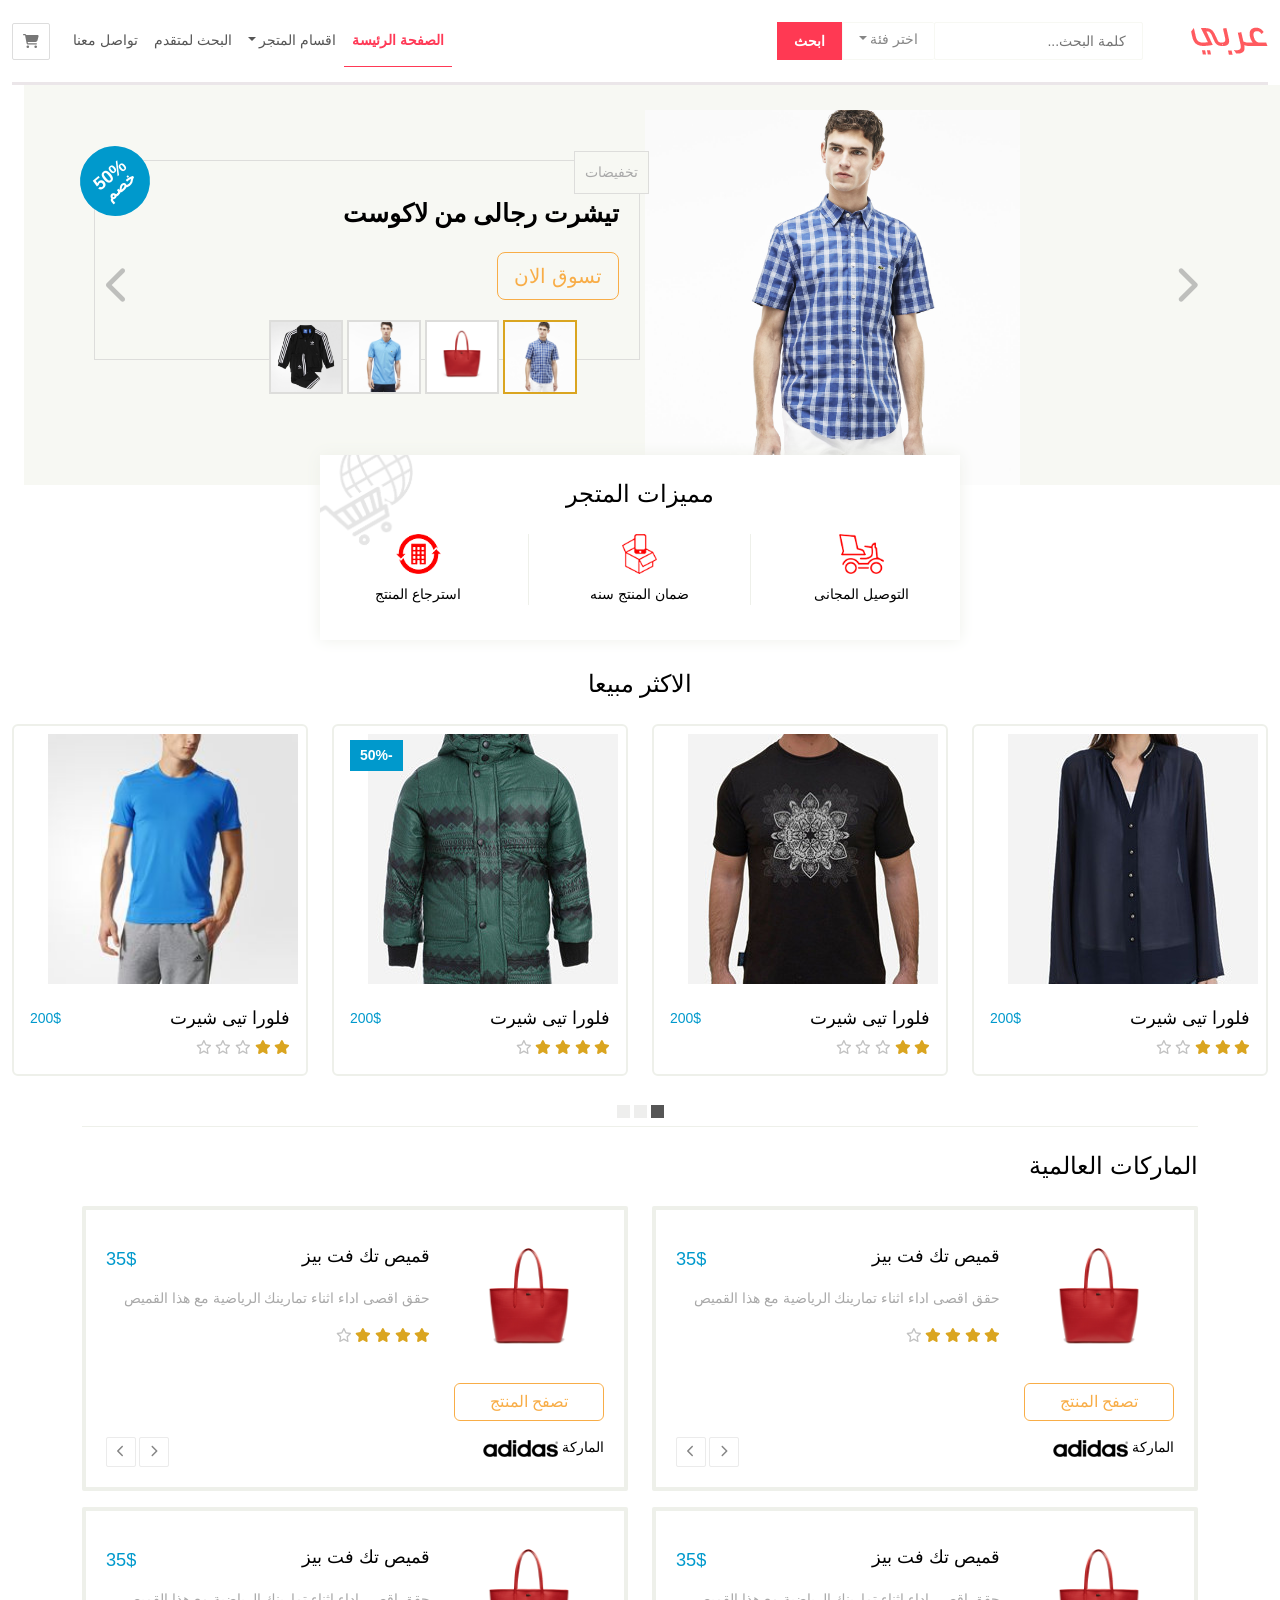
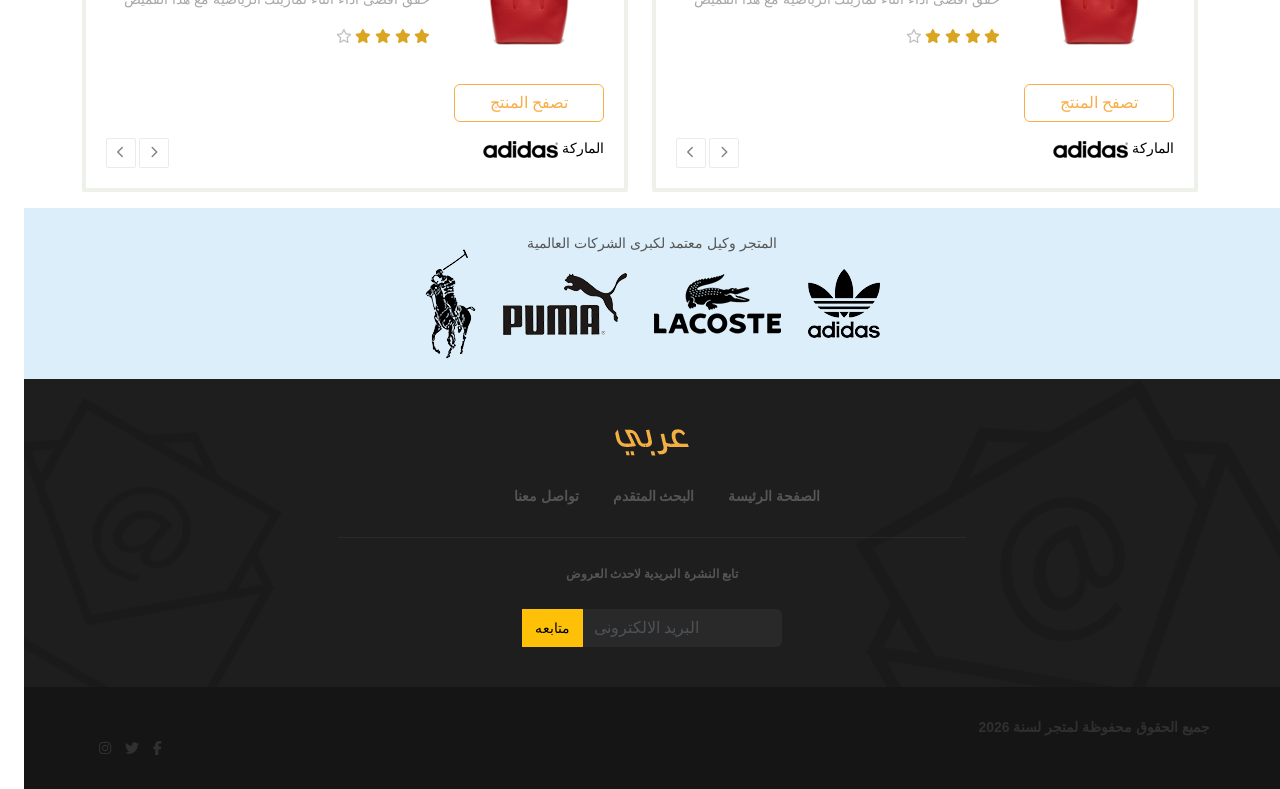
<file: index.html>
<!DOCTYPE html> <html lang="ar" dir="rtl"> <head> <meta charset="UTF-8"> <meta name="viewport" content="width=device-width,initial-scale=1"> <title>متجر عربى </title> <script defer src="main.js"></script><link href="css/style.css" rel="stylesheet"></head> <body> <div class="container-fluid"> <div class="row"> <div class="container"> <nav class="navbar custom-navbar navbar-expand-lg"> <div class="navbar-header"> <button class="navbar-toggler btn-icon" type="button" data-bs-toggle="collapse" data-bs-target="#navbarCollapse" aria-controls="navbarCollapse" aria-expanded="false" aria-label="Toggle navigation"> <span class="navbar-toggler-icon"></span> </button> <a href="./checkout.html" class="btn-icon btn d-lg-none"> <i class="fa-solid fa-cart-shopping"></i> </a> <a href="#" class="me-5"> <img src="./imges/logo.png" alt="logo"> </a> </div> <form action="" class="d-flex inline-form"> <input type="search" class="form-contorl custom-form-contorl" placeholder="كلمة البحث..."> <div class="dropdown"> <a href="" class="nav-link dropdown-toggle custom-btn catagary" id="navbarDropdown" role="button" data-bs-toggle="dropdown" area-expanded="false">اختر فئة</a> <ul class="dropdown-menu custom-dropdown-menu"> <li> <div class="checkbox ms-2"> <label> <input type="checkbox" name="search-category" value="men"> رجالى </label> </div> </li> <li> <div class="checkbox ms-2"> <label> <input type="checkbox" name="search-category" value="women"> نسائى </label> </div> </li> <li> <div class="checkbox ms-2"> <label> <input type="checkbox" name="search-category" value="kids"> اطفال </label> </div> </li> </ul> </div> <button type="submit" class="btn search-btn">ابحث</button> </form> <div class="collapse navbar-collapse" id="navbarCollapse"> <ul class="navbar-nav ms-auto"> <li class="nav-item active"> <a href="#" class="nav-link" aria-current="page">الصفحة الرئيسة </a> </li> <li class="nav-item dropdown"> <a href="#" class="nav-link dropdown-toggle" id="navbarDropdown2" role="button" data-bs-toggle="dropdown" aria-expanded="false">اقسام المتجر</a> <ul class="dropdown-menu custom-dropdown-menu"> <li> <a href="#" class="dropdown-item"> رجالى</a></li> <li> <a href="#" class="dropdown-item">نسائى </a></li> <li> <a href="#" class="dropdown-item"> اطفال</a></li> </ul> </li> <li class="nav-item"> <a href="./search.html" class="nav-link">البحث لمتقدم</a> </li> <li class="nav-item"> <a href="./contact.html" class="nav-link">تواصل معنا</a> </li> <li class="mt-2"> <a href="./checkout.html" class="btn-icon btn d-none d-lg-block" id="btn-shopping-cart" title="عربة الشراء" data-bs-toggle="tooltip" data-bs-placement="bottom"> <i class="fa-solid fa-cart-shopping"></i></a> </li> </ul> </div> </nav> </div> <div class="row"> <div id="carousel-featured" class="carousel slide" data-bs-ride="carousel"> <div class="carousel-indicators custom-carousel-indicators d-none d-md-block"> <img src="./imges/lacoste_1(1).jpg" class="active custom-carousel-indicators-primary" data-bs-target="#carousel-featured" data-bs-slide-to="0" alt="lacoste"> <img src="./imges/lacoste_2(1).jpg" class="custom-carousel-indicators-primary" data-bs-target="#carousel-featured" data-bs-slide-to="1" alt="lacoste2"> <img src="./imges/lacoste_3(1).jpg" class="custom-carousel-indicators-primary" data-bs-target="#carousel-featured" data-bs-slide-to="2" alt="lacoste3"> <img src="./imges/adidas_3(1).jpg" class="custom-carousel-indicators-primary" data-bs-target="#carousel-featured" data-bs-slide-to="3" alt="lacoste4"> </div> <div class="carousel-inner"> <div class="carousel-item active"> <div class="container"> <div class="row"> <div class="col-md-4 offset-lg-2 text-center"> <img src="./imges/lacoste_1(1).jpg" alt="lacoste"> </div> <div class="col-md-8 col-lg-6"> <div class="product-details"> <div class="product-category"> تخفيضات </div> <div class="sale large"> 50% <span class="fs-6">خصم</span> </div> <h1>تيشرت رجالى من لاكوست </h1> <a href="product.html" class="btn btn-lg custom-btn-outline-warning mt-3">تسوق الان</a> </div> </div> </div> </div> </div> <div class="carousel-item"> <div class="container"> <div class="row"> <div class="col-md-4 offset-lg-2 text-center"> <img src="./imges/lacoste_2(1).jpg" alt="lacoste2"> </div> <div class="col-md-8 col-lg-6"> <div class="product-details"> <div class="product-category"> تخفيضات </div> <h1>شنطة </h1> <a href="product.html" class="btn btn-lg custom-btn-outline-warning mt-3">تسوق الان</a> </div> </div> </div> </div> </div> <div class="carousel-item"> <div class="container"> <div class="row"> <div class="col-md-4 offset-lg-2 text-center"> <img src="./imges/lacoste_3(1).jpg" alt="lacoste3"> </div> <div class="col-md-8 col-lg-6"> <div class="product-details"> <div class="product-category"> تخفيضات </div> <h1>تيشرت رجالى لبنى لاكوست </h1> <a href="product.html" class="btn btn-lg custom-btn-outline-warning mt-3">تسوق الان</a> </div> </div> </div> </div> </div> <div class="carousel-item"> <div class="container"> <div class="row"> <div class="col-md-4 offset-lg-2 text-center"> <img src="./imges/adidas_3(1).jpg" alt="lacoste4"> </div> <div class="col-md-8 col-lg-6"> <div class="product-details"> <div class="product-category"> تخفيضات </div> <h1>تيشرت رجالى لاكوست </h1> <a href="product.html" class="btn btn-lg custom-btn-outline-warning mt-3">تسوق الان</a> </div> </div> </div> </div> </div> </div> <button class="carousel-control-prev" data-bs-target="#carousel-featured" data-bs-slide="prev"> <i class="fa-solid fa-chevron-right"></i> </button> <button class="carousel-control-next" data-bs-target="#carousel-featured" data-bs-slide="next"> <i class="fa-solid fa-chevron-left"></i> </button> </div> </div> <div class="container"> <div class="row"> <div id="store-features" class="col-lg-6 col-md-8 offset-lg-3 offset-md-2"> <h3 class="text-center heading">مميزات المتجر</h3> <div class="row"> <div class="col-4 text-center feature"> <img src="./imges/feature_1.png"> <div> التوصيل المجانى </div> </div> <div class="col-4 text-center feature"> <img src="./imges/feature_2.png"> <div> ضمان المنتج سنه </div> </div> <div class="col-4 text-center feature"> <img src="./imges/feature_3.png"> <div> استرجاع المنتج </div> </div> </div> </div> </div> </div> <div class="container"> <div class="row"> <h3 class="heading text-center"> الاكثر مبيعا </h3> <div id="carousel-most-sold" class="carousel slide d-none d-md-block" data-bs-ride="carousel"> <ol class="carousel-indicators custom-carousel-indicators2"> <li data-bs-target="#carousel-most-sold" data-bs-slide-to="0" class="active"></li> <li data-bs-target="#carousel-most-sold" data-bs-slide-to="1"></li> <li data-bs-target="#carousel-most-sold" data-bs-slide-to="2"></li> </ol> <div class="carousel-inner"> <div class="carousel-item active"> <div class="row"> <div class="col-lg-3 col-md-4"> <div class="card custom-thumbnail"> <div class="overlay"> <button class="btn add-to-card-btn"> اضافة الى عربة الشراء <i class="fa-solid fa-cart-shopping"></i> </button> </div> <img src="./imges/most_sold_1.jpg" alt=""> <div class="card-body p-2"> <div class="clearfix mt-3"> <h4 class="float-start">فلورا تيى شيرت </h4> <div class="price float-end">200$</div> </div> <div class="rating"> <i class="fa-solid fa-star active"></i> <i class="fa-solid fa-star active"></i> <i class="fa-solid fa-star active"></i> <i class="fa-regular fa-star"></i> <i class="fa-regular fa-star"></i> </div> <button class="btn add-to-card-btn d-block d-lg-none mx-auto"> اضافة الى عربة الشراء <i class="fa-solid fa-cart-shopping"></i> </button> </div> </div> </div> <div class="col-lg-3 col-md-4"> <div class="card custom-thumbnail"> <div class="overlay"> <button class="btn add-to-card-btn"> اضافة الى عربة الشراء <i class="fa-solid fa-cart-shopping"></i> </button> </div> <img src="./imges/most_sold_2.jpg" alt=""> <div class="card-body p-2"> <div class="clearfix mt-3"> <h4 class="float-start">فلورا تيى شيرت </h4> <div class="price float-end">200$</div> </div> <div class="rating"> <i class="fa-solid fa-star active"></i> <i class="fa-solid fa-star active"></i> <i class="fa-regular fa-star"></i> <i class="fa-regular fa-star"></i> <i class="fa-regular fa-star"></i> </div> <button class="btn add-to-card-btn d-block d-lg-none mx-auto"> اضافة الى عربة الشراء <i class="fa-solid fa-cart-shopping"></i> </button> </div> </div> </div> <div class="col-lg-3 col-md-4"> <div class="card custom-thumbnail"> <div class="sale">50%</div> <div class="overlay"> <button class="btn add-to-card-btn"> اضافة الى عربة الشراء <i class="fa-solid fa-cart-shopping"></i> </button> </div> <img src="./imges/most_sold_3.jpg" alt=""> <div class="card-body p-2"> <div class="clearfix mt-3"> <h4 class="float-start">فلورا تيى شيرت </h4> <div class="price float-end">200$</div> </div> <div class="rating"> <i class="fa-solid fa-star active"></i> <i class="fa-solid fa-star active"></i> <i class="fa-solid fa-star active"></i> <i class="fa-solid fa-star active"></i> <i class="fa-regular fa-star"></i> </div> <button class="btn add-to-card-btn d-block d-lg-none mx-auto"> اضافة الى عربة الشراء <i class="fa-solid fa-cart-shopping"></i> </button> </div> </div> </div> <div class="col-lg-3 col-md-4 d-none d-lg-block"> <div class="card custom-thumbnail"> <div class="overlay"> <button class="btn add-to-card-btn"> اضافة الى عربة الشراء <i class="fa-solid fa-cart-shopping"></i> </button> </div> <img src="./imges/adidas_1(1).jpg" alt=""> <div class="card-body p-2"> <div class="clearfix mt-3"> <h4 class="float-start">فلورا تيى شيرت </h4> <div class="price float-end">200$</div> </div> <div class="rating"> <i class="fa-solid fa-star active"></i> <i class="fa-solid fa-star active"></i> <i class="fa-regular fa-star"></i> <i class="fa-regular fa-star"></i> <i class="fa-regular fa-star"></i> </div> <button class="btn add-to-card-btn d-block d-lg-none mx-auto"> اضافة الى عربة الشراء <i class="fa-solid fa-cart-shopping"></i> </button> </div> </div> </div> </div> </div> <div class="carousel-item"> <div class="row"> <div class="col-lg-3 col-md-4"> <div class="card custom-thumbnail"> <div class="overlay"> <button class="btn add-to-card-btn"> اضافة الى عربة الشراء <i class="fa-solid fa-cart-shopping"></i> </button> </div> <img src="./imges/most_sold_1.jpg" alt=""> <div class="card-body p-2"> <div class="clearfix mt-3"> <h4 class="float-start">فلورا تيى شيرت </h4> <div class="price float-end">200$</div> </div> <div class="rating"> <i class="fa-solid fa-star active"></i> <i class="fa-solid fa-star active"></i> <i class="fa-solid fa-star active"></i> <i class="fa-regular fa-star"></i> <i class="fa-regular fa-star"></i> </div> <button class="btn add-to-card-btn d-block d-lg-none mx-auto"> اضافة الى عربة الشراء <i class="fa-solid fa-cart-shopping"></i> </button> </div> </div> </div> <div class="col-lg-3 col-md-4"> <div class="card custom-thumbnail"> <div class="overlay"> <button class="btn add-to-card-btn"> اضافة الى عربة الشراء <i class="fa-solid fa-cart-shopping"></i> </button> </div> <img src="./imges/most_sold_2.jpg" alt=""> <div class="card-body p-2"> <div class="clearfix mt-3"> <h4 class="float-start">فلورا تيى شيرت </h4> <div class="price float-end">200$</div> </div> <div class="rating"> <i class="fa-solid fa-star active"></i> <i class="fa-solid fa-star active"></i> <i class="fa-regular fa-star"></i> <i class="fa-regular fa-star"></i> <i class="fa-regular fa-star"></i> </div> <button class="btn add-to-card-btn d-block d-lg-none mx-auto"> اضافة الى عربة الشراء <i class="fa-solid fa-cart-shopping"></i> </button> </div> </div> </div> <div class="col-lg-3 col-md-4"> <div class="card custom-thumbnail"> <div class="sale">50%</div> <div class="overlay"> <button class="btn add-to-card-btn"> اضافة الى عربة الشراء <i class="fa-solid fa-cart-shopping"></i> </button> </div> <img src="./imges/most_sold_3.jpg" alt=""> <div class="card-body p-2"> <div class="clearfix mt-3"> <h4 class="float-start">فلورا تيى شيرت </h4> <div class="price float-end">200$</div> </div> <div class="rating"> <i class="fa-solid fa-star active"></i> <i class="fa-solid fa-star active"></i> <i class="fa-solid fa-star active"></i> <i class="fa-solid fa-star active"></i> <i class="fa-regular fa-star"></i> </div> <button class="btn add-to-card-btn d-block d-lg-none mx-auto"> اضافة الى عربة الشراء <i class="fa-solid fa-cart-shopping"></i> </button> </div> </div> </div> <div class="col-lg-3 col-md-4 d-none d-lg-block"> <div class="card custom-thumbnail"> <div class="overlay"> <button class="btn add-to-card-btn"> اضافة الى عربة الشراء <i class="fa-solid fa-cart-shopping"></i> </button> </div> <img src="./imges/adidas_1(1).jpg" alt=""> <div class="card-body p-2"> <div class="clearfix mt-3"> <h4 class="float-start">فلورا تيى شيرت </h4> <div class="price float-end">200$</div> </div> <div class="rating"> <i class="fa-solid fa-star active"></i> <i class="fa-solid fa-star active"></i> <i class="fa-regular fa-star"></i> <i class="fa-regular fa-star"></i> <i class="fa-regular fa-star"></i> </div> <button class="btn add-to-card-btn d-block d-lg-none mx-auto"> اضافة الى عربة الشراء <i class="fa-solid fa-cart-shopping"></i> </button> </div> </div> </div> </div> </div> <div class="carousel-item"> <div class="row"> <div class="col-lg-3 col-md-4"> <div class="card custom-thumbnail"> <div class="overlay"> <button class="btn add-to-card-btn"> اضافة الى عربة الشراء <i class="fa-solid fa-cart-shopping"></i> </button> </div> <img src="./imges/most_sold_1.jpg" alt=""> <div class="card-body p-2"> <div class="clearfix mt-3"> <h4 class="float-start">فلورا تيى شيرت </h4> <div class="price float-end">200$</div> </div> <div class="rating"> <i class="fa-solid fa-star active"></i> <i class="fa-solid fa-star active"></i> <i class="fa-solid fa-star active"></i> <i class="fa-regular fa-star"></i> <i class="fa-regular fa-star"></i> </div> <button class="btn add-to-card-btn d-block d-lg-none mx-auto"> اضافة الى عربة الشراء <i class="fa-solid fa-cart-shopping"></i> </button> </div> </div> </div> <div class="col-lg-3 col-md-4"> <div class="card custom-thumbnail"> <div class="overlay"> <button class="btn add-to-card-btn"> اضافة الى عربة الشراء <i class="fa-solid fa-cart-shopping"></i> </button> </div> <img src="./imges/most_sold_2.jpg" alt=""> <div class="card-body p-2"> <div class="clearfix mt-3"> <h4 class="float-start">فلورا تيى شيرت </h4> <div class="price float-end">200$</div> </div> <div class="rating"> <i class="fa-solid fa-star active"></i> <i class="fa-solid fa-star active"></i> <i class="fa-regular fa-star"></i> <i class="fa-regular fa-star"></i> <i class="fa-regular fa-star"></i> </div> <button class="btn add-to-card-btn d-block d-lg-none mx-auto"> اضافة الى عربة الشراء <i class="fa-solid fa-cart-shopping"></i> </button> </div> </div> </div> <div class="col-lg-3 col-md-4"> <div class="card custom-thumbnail"> <div class="sale">50%</div> <div class="overlay"> <button class="btn add-to-card-btn"> اضافة الى عربة الشراء <i class="fa-solid fa-cart-shopping"></i> </button> </div> <img src="./imges/most_sold_3.jpg" alt=""> <div class="card-body p-2"> <div class="clearfix mt-3"> <h4 class="float-start">فلورا تيى شيرت </h4> <div class="price float-end">200$</div> </div> <div class="rating"> <i class="fa-solid fa-star active"></i> <i class="fa-solid fa-star active"></i> <i class="fa-solid fa-star active"></i> <i class="fa-solid fa-star active"></i> <i class="fa-regular fa-star"></i> </div> <button class="btn add-to-card-btn d-block d-lg-none mx-auto"> اضافة الى عربة الشراء <i class="fa-solid fa-cart-shopping"></i> </button> </div> </div> </div> <div class="col-lg-3 col-md-4 d-none d-lg-block"> <div class="card custom-thumbnail"> <div class="overlay"> <button class="btn add-to-card-btn"> اضافة الى عربة الشراء <i class="fa-solid fa-cart-shopping"></i> </button> </div> <img src="./imges/adidas_1(1).jpg" alt=""> <div class="card-body p-2"> <div class="clearfix mt-3"> <h4 class="float-start">فلورا تيى شيرت </h4> <div class="price float-end">200$</div> </div> <div class="rating"> <i class="fa-solid fa-star active"></i> <i class="fa-solid fa-star active"></i> <i class="fa-regular fa-star"></i> <i class="fa-regular fa-star"></i> <i class="fa-regular fa-star"></i> </div> <button class="btn add-to-card-btn d-block d-lg-none mx-auto"> اضافة الى عربة الشراء <i class="fa-solid fa-cart-shopping"></i> </button> </div> </div> </div> </div> </div> </div> </div> <div id="carousel-most-sold-altrnative" class="carousel slide d-md-none d-block" data-bs-ride="carousel"> <div class="carousel-inner"> <div class="carousel-item active"> <div class="card custom-thumbnail"> <div class="overlay"> <button class="btn add-to-card-btn"> اضافة الى عربة الشراء <i class="fa-solid fa-cart-shopping"></i> </button> </div> <img src="./imges/most_sold_1.jpg" alt=""> <div class="card-body p-2"> <div class="clearfix mt-3"> <h4 class="float-start">فلورا تيى شيرت </h4> <div class="price float-end">200$</div> </div> <div class="rating"> <i class="fa-solid fa-star active"></i> <i class="fa-solid fa-star active"></i> <i class="fa-solid fa-star active"></i> <i class="fa-regular fa-star"></i> <i class="fa-regular fa-star"></i> </div> <button class="btn add-to-card-btn d-block d-lg-none mx-auto"> اضافة الى عربة الشراء <i class="fa-solid fa-cart-shopping"></i> </button> </div> </div> </div> <div class="carousel-item"> <div class="card custom-thumbnail"> <div class="overlay"> <button class="btn add-to-card-btn"> اضافة الى عربة الشراء <i class="fa-solid fa-cart-shopping"></i> </button> </div> <img src="./imges/most_sold_1.jpg" alt=""> <div class="card-body p-2"> <div class="clearfix mt-3"> <h4 class="float-start">فلورا تيى شيرت </h4> <div class="price float-end">200$</div> </div> <div class="rating"> <i class="fa-solid fa-star active"></i> <i class="fa-solid fa-star active"></i> <i class="fa-solid fa-star active"></i> <i class="fa-regular fa-star"></i> <i class="fa-regular fa-star"></i> </div> <button class="btn add-to-card-btn d-block d-lg-none mx-auto"> اضافة الى عربة الشراء <i class="fa-solid fa-cart-shopping"></i> </button> </div> </div> </div> <div class="carousel-item"> <div class="card custom-thumbnail"> <div class="overlay"> <button class="btn add-to-card-btn"> اضافة الى عربة الشراء <i class="fa-solid fa-cart-shopping"></i> </button> </div> <img src="./imges/most_sold_2.jpg" alt="most-sold"> <div class="card-body p-2"> <div class="clearfix mt-3"> <h4 class="float-start">فلورا تيى شيرت </h4> <div class="price float-end">200$</div> </div> <div class="rating"> <i class="fa-solid fa-star active"></i> <i class="fa-solid fa-star active"></i> <i class="fa-solid fa-star active"></i> <i class="fa-regular fa-star"></i> <i class="fa-regular fa-star"></i> </div> <button class="btn add-to-card-btn d-block d-lg-none mx-auto"> اضافة الى عربة الشراء <i class="fa-solid fa-cart-shopping"></i> </button> </div> </div> </div> </div> <div class="text-center"> <button class="btn arrow-btn" data-bs-target="#carousel-most-sold-altrnative" data-bs-slide="prev"> <i class="fas fa-chevron-right"></i> </button> <button class="btn arrow-btn" data-bs-target="#carousel-most-sold-altrnative" data-bs-slide="next"> <i class="fas fa-chevron-left"></i> </button> </div> </div> </div> </div> <div class="row-brands"> <div class="container"> <h3 class="heading">الماركات العالمية</h3> <div class="row"> <div class="col-md-6 mb-3"> <div class="panel"> <div id="carousel-brand-adidas1" class="carousel slide" data-bs-ride="carousel"> <div class="carousel-inner"> <div class="carousel-item active"> <div class="row"> <div class="col-lg-4 text-center"> <img src="./imges/lacoste_2.png" alt="lacoste" class="w-100 mb-2" height="145"> <a href="product.html" class="btn custom-btn-outline-warning d-none d-lg-block">تصفح المنتج</a> </div> <div class="col-lg-8"> <div class="clearfix mt-3"> <h4 class="float-start"> قميص تك فت بيز </h4> <div class="float-end price">35$</div> </div> <p class="custom-text-muted"> حقق اقصى اداء اثناء تمارينك الرياضية مع هذا القميص </p> <div class="rating"> <i class="fa-solid fa-star active"></i> <i class="fa-solid fa-star active"></i> <i class="fa-solid fa-star active"></i> <i class="fa-solid fa-star active"></i> <i class="fa-regular fa-star"></i> </div> <div class="d-lg-none"> <a href="product.html" class="btn w-100 mt-3 custom-btn-outline-warning">تصفح المنتج</a> </div> </div> </div> </div> <div class="carousel-item"> <div class="row"> <div class="col-lg-4 text-center"> <img src="./imges/lacoste_3.png" alt="lacoste" class="w-100 mb-2" height="145"> <a href="product.html" class="btn custom-btn-outline-warning d-none d-lg-block">تصفح المنتج</a> </div> <div class="col-lg-8"> <div class="clearfix mt-3"> <h4 class="float-start"> قميص تك فت بيز </h4> <div class="float-end price">35$</div> </div> <p class="custom-text-muted"> حقق اقصى اداء اثناء تمارينك الرياضية مع هذا القميص </p> <div class="rating"> <i class="fa-solid fa-star active"></i> <i class="fa-solid fa-star active"></i> <i class="fa-solid fa-star active"></i> <i class="fa-solid fa-star active"></i> <i class="fa-regular fa-star"></i> </div> <div class="d-lg-none"> <a href="product.html" class="btn w-100 mt-3 custom-btn-outline-warning">تصفح المنتج</a> </div> </div> </div> </div> </div> <div class="clearfix mt-3"> <div class="float-start"> <div class="d-inline">الماركة</div> <img src="./imges/adidas_small.png" alt="adidas"> </div> <div class="float-end"> <button class="btn arrow-btn" data-bs-target="#carousel-brand-adidas1" data-bs-slide="prev"> <i class="fa-solid fa-chevron-right"></i> </button> <button class="btn arrow-btn" data-bs-target="#carousel-brand-adidas1" data-bs-slide="next"> <i class="fa-solid fa-chevron-left"></i> </button> </div> </div> </div> </div> </div> <div class="col-md-6 mb-3"> <div class="panel"> <div id="carousel-brand-adidas2" class="carousel slide" data-bs-ride="carousel"> <div class="carousel-inner"> <div class="carousel-item active"> <div class="row"> <div class="col-lg-4 text-center"> <img src="./imges/lacoste_2.png" alt="lacoste" class="w-100 mb-2" height="145"> <a href="product.html" class="btn custom-btn-outline-warning d-none d-lg-block">تصفح المنتج</a> </div> <div class="col-lg-8"> <div class="clearfix mt-3"> <h4 class="float-start"> قميص تك فت بيز </h4> <div class="float-end price">35$</div> </div> <p class="custom-text-muted"> حقق اقصى اداء اثناء تمارينك الرياضية مع هذا القميص </p> <div class="rating"> <i class="fa-solid fa-star active"></i> <i class="fa-solid fa-star active"></i> <i class="fa-solid fa-star active"></i> <i class="fa-solid fa-star active"></i> <i class="fa-regular fa-star"></i> </div> <div class="d-lg-none"> <a href="product.html" class="btn w-100 mt-3 custom-btn-outline-warning">تصفح المنتج</a> </div> </div> </div> </div> <div class="carousel-item"> <div class="row"> <div class="col-lg-4 text-center"> <img src="./imges/lacoste_3.png" alt="lacoste" class="w-100 mb-2" height="145"> <a href="product.html" class="btn custom-btn-outline-warning d-none d-lg-block">تصفح المنتج</a> </div> <div class="col-lg-8"> <div class="clearfix mt-3"> <h4 class="float-start"> قميص تك فت بيز </h4> <div class="float-end price">35$</div> </div> <p class="custom-text-muted"> حقق اقصى اداء اثناء تمارينك الرياضية مع هذا القميص </p> <div class="rating"> <i class="fa-solid fa-star active"></i> <i class="fa-solid fa-star active"></i> <i class="fa-solid fa-star active"></i> <i class="fa-solid fa-star active"></i> <i class="fa-regular fa-star"></i> </div> <div class="d-lg-none"> <a href="product.html" class="btn w-100 mt-3 custom-btn-outline-warning">تصفح المنتج</a> </div> </div> </div> </div> </div> <div class="clearfix mt-3"> <div class="float-start"> <div class="d-inline">الماركة</div> <img src="./imges/adidas_small.png" alt="adidas"> </div> <div class="float-end"> <button class="btn arrow-btn" data-bs-target="#carousel-brand-adidas2" data-bs-slide="prev"> <i class="fa-solid fa-chevron-right"></i> </button> <button class="btn arrow-btn" data-bs-target="#carousel-brand-adidas2" data-bs-slide="next"> <i class="fa-solid fa-chevron-left"></i> </button> </div> </div> </div> </div> </div> <div class="col-md-6 mb-3"> <div class="panel"> <div id="carousel-brand-adidas3" class="carousel slide" data-bs-ride="carousel"> <div class="carousel-inner"> <div class="carousel-item active"> <div class="row"> <div class="col-lg-4 text-center"> <img src="./imges/lacoste_2.png" alt="lacoste" class="w-100 mb-2" height="145"> <a href="product.html" class="btn custom-btn-outline-warning d-none d-lg-block">تصفح المنتج</a> </div> <div class="col-lg-8"> <div class="clearfix mt-3"> <h4 class="float-start"> قميص تك فت بيز </h4> <div class="float-end price">35$</div> </div> <p class="custom-text-muted"> حقق اقصى اداء اثناء تمارينك الرياضية مع هذا القميص </p> <div class="rating"> <i class="fa-solid fa-star active"></i> <i class="fa-solid fa-star active"></i> <i class="fa-solid fa-star active"></i> <i class="fa-solid fa-star active"></i> <i class="fa-regular fa-star"></i> </div> <div class="d-lg-none"> <a href="product.html" class="btn w-100 mt-3 custom-btn-outline-warning">تصفح المنتج</a> </div> </div> </div> </div> <div class="carousel-item"> <div class="row"> <div class="col-lg-4 text-center"> <img src="./imges/lacoste_3.png" alt="lacoste" class="w-100 mb-2" height="145"> <a href="product.html" class="btn custom-btn-outline-warning d-none d-lg-block">تصفح المنتج</a> </div> <div class="col-lg-8"> <div class="clearfix mt-3"> <h4 class="float-start"> قميص تك فت بيز </h4> <div class="float-end price">35$</div> </div> <p class="custom-text-muted"> حقق اقصى اداء اثناء تمارينك الرياضية مع هذا القميص </p> <div class="rating"> <i class="fa-solid fa-star active"></i> <i class="fa-solid fa-star active"></i> <i class="fa-solid fa-star active"></i> <i class="fa-solid fa-star active"></i> <i class="fa-regular fa-star"></i> </div> <div class="d-lg-none"> <a href="product.html" class="btn w-100 mt-3 custom-btn-outline-warning">تصفح المنتج</a> </div> </div> </div> </div> </div> <div class="clearfix mt-3"> <div class="float-start"> <div class="d-inline">الماركة</div> <img src="./imges/adidas_small.png" alt="adidas"> </div> <div class="float-end"> <button class="btn arrow-btn" data-bs-target="#carousel-brand-adidas3" data-bs-slide="prev"> <i class="fa-solid fa-chevron-right"></i> </button> <button class="btn arrow-btn" data-bs-target="#carousel-brand-adidas3" data-bs-slide="next"> <i class="fa-solid fa-chevron-left"></i> </button> </div> </div> </div> </div> </div> <div class="col-md-6 mb-3"> <div class="panel"> <div id="carousel-brand-adidas4" class="carousel slide" data-bs-ride="carousel"> <div class="carousel-inner"> <div class="carousel-item active"> <div class="row"> <div class="col-lg-4 text-center"> <img src="./imges/lacoste_2.png" alt="lacoste" class="w-100 mb-2" height="145"> <a href="product.html" class="btn custom-btn-outline-warning d-none d-lg-block">تصفح المنتج</a> </div> <div class="col-lg-8"> <div class="clearfix mt-3"> <h4 class="float-start"> قميص تك فت بيز </h4> <div class="float-end price">35$</div> </div> <p class="custom-text-muted"> حقق اقصى اداء اثناء تمارينك الرياضية مع هذا القميص </p> <div class="rating"> <i class="fa-solid fa-star active"></i> <i class="fa-solid fa-star active"></i> <i class="fa-solid fa-star active"></i> <i class="fa-solid fa-star active"></i> <i class="fa-regular fa-star"></i> </div> <div class="d-lg-none"> <a href="product.html" class="btn w-100 mt-3 custom-btn-outline-warning">تصفح المنتج</a> </div> </div> </div> </div> <div class="carousel-item"> <div class="row"> <div class="col-lg-4 text-center"> <img src="./imges/lacoste_3.png" alt="lacoste" class="w-100 mb-2" height="145"> <a href="product.html" class="btn custom-btn-outline-warning d-none d-lg-block">تصفح المنتج</a> </div> <div class="col-lg-8"> <div class="clearfix mt-3"> <h4 class="float-start"> قميص تك فت بيز </h4> <div class="float-end price">35$</div> </div> <p class="custom-text-muted"> حقق اقصى اداء اثناء تمارينك الرياضية مع هذا القميص </p> <div class="rating"> <i class="fa-solid fa-star active"></i> <i class="fa-solid fa-star active"></i> <i class="fa-solid fa-star active"></i> <i class="fa-solid fa-star active"></i> <i class="fa-regular fa-star"></i> </div> <div class="d-lg-none"> <a href="product.html" class="btn w-100 custom-btn-outline-warning">تصفح المنتج</a> </div> </div> </div> </div> </div> <div class="clearfix mt-3"> <div class="float-start"> <div class="d-inline">الماركة</div> <img src="./imges/adidas_small.png" alt="adidas"> </div> <div class="float-end"> <button class="btn arrow-btn" data-bs-target="#carousel-brand-adidas4" data-bs-slide="prev"> <i class="fa-solid fa-chevron-right"></i> </button> <button class="btn arrow-btn" data-bs-target="#carousel-brand-adidas4" data-bs-slide="next"> <i class="fa-solid fa-chevron-left"></i> </button> </div> </div> </div> </div> </div> </div> </div> </div> <footer class="row"> <div id="brand-logos" class="text-center"> <span>المتجر وكيل معتمد لكبرى الشركات العالمية</span> <div class="img-container"> <img src="./imges/adidas.png" alt="adidas"> <img src="./imges/lacoste.png" alt="lacoste"> <img src="./imges/puma.png" alt="puma"> <img src="./imges/polo.png" alt="polo"> </div> </div> <div id="footer-nav" class="text-center"> <div class="footer-log"> <a href="./"><img src="./imges/logo_footer.png" alt="logo-footer"></a> </div> <div class="footer-nav-links d-none d-md-block"> <a href="./index.html">الصفحة الرئيسة</a> <a href="search.html"> البحث المتقدم</a> <a href="contact.html">تواصل معنا</a> </div> <div class="newsletter col-md-6 offset-md-3"> <form> <label for="footer-input">تابع النشرة البريدية لاحدث العروض</label><br> <div class="input-group"> <input type="email" id="footer-input" name="email" class="form-control custom-form-control" placeholder="البريد الالكترونى" required> <button type="submit" class="btn btn-warning">متابعه</button> </div> </form> </div> </div> <div id="footer-copyright-social" class="float-start"> <div class="container"> <div class="clearfix"> <div id="copyright"> </div> <div id="social-icon" class="float-end"> <a href="https://www.facebook.com"> <i class="fa-brands fa-facebook-f"></i> </a> <a href="https://www.twitter.com"> <i class="fa-brands fa-twitter"></i> </a> <a href="https://www.instagram.com"> <i class="fa-brands fa-instagram"></i> </a> </div> </div> </div> </div> </footer> </div> </div> </body> </html>
</file>
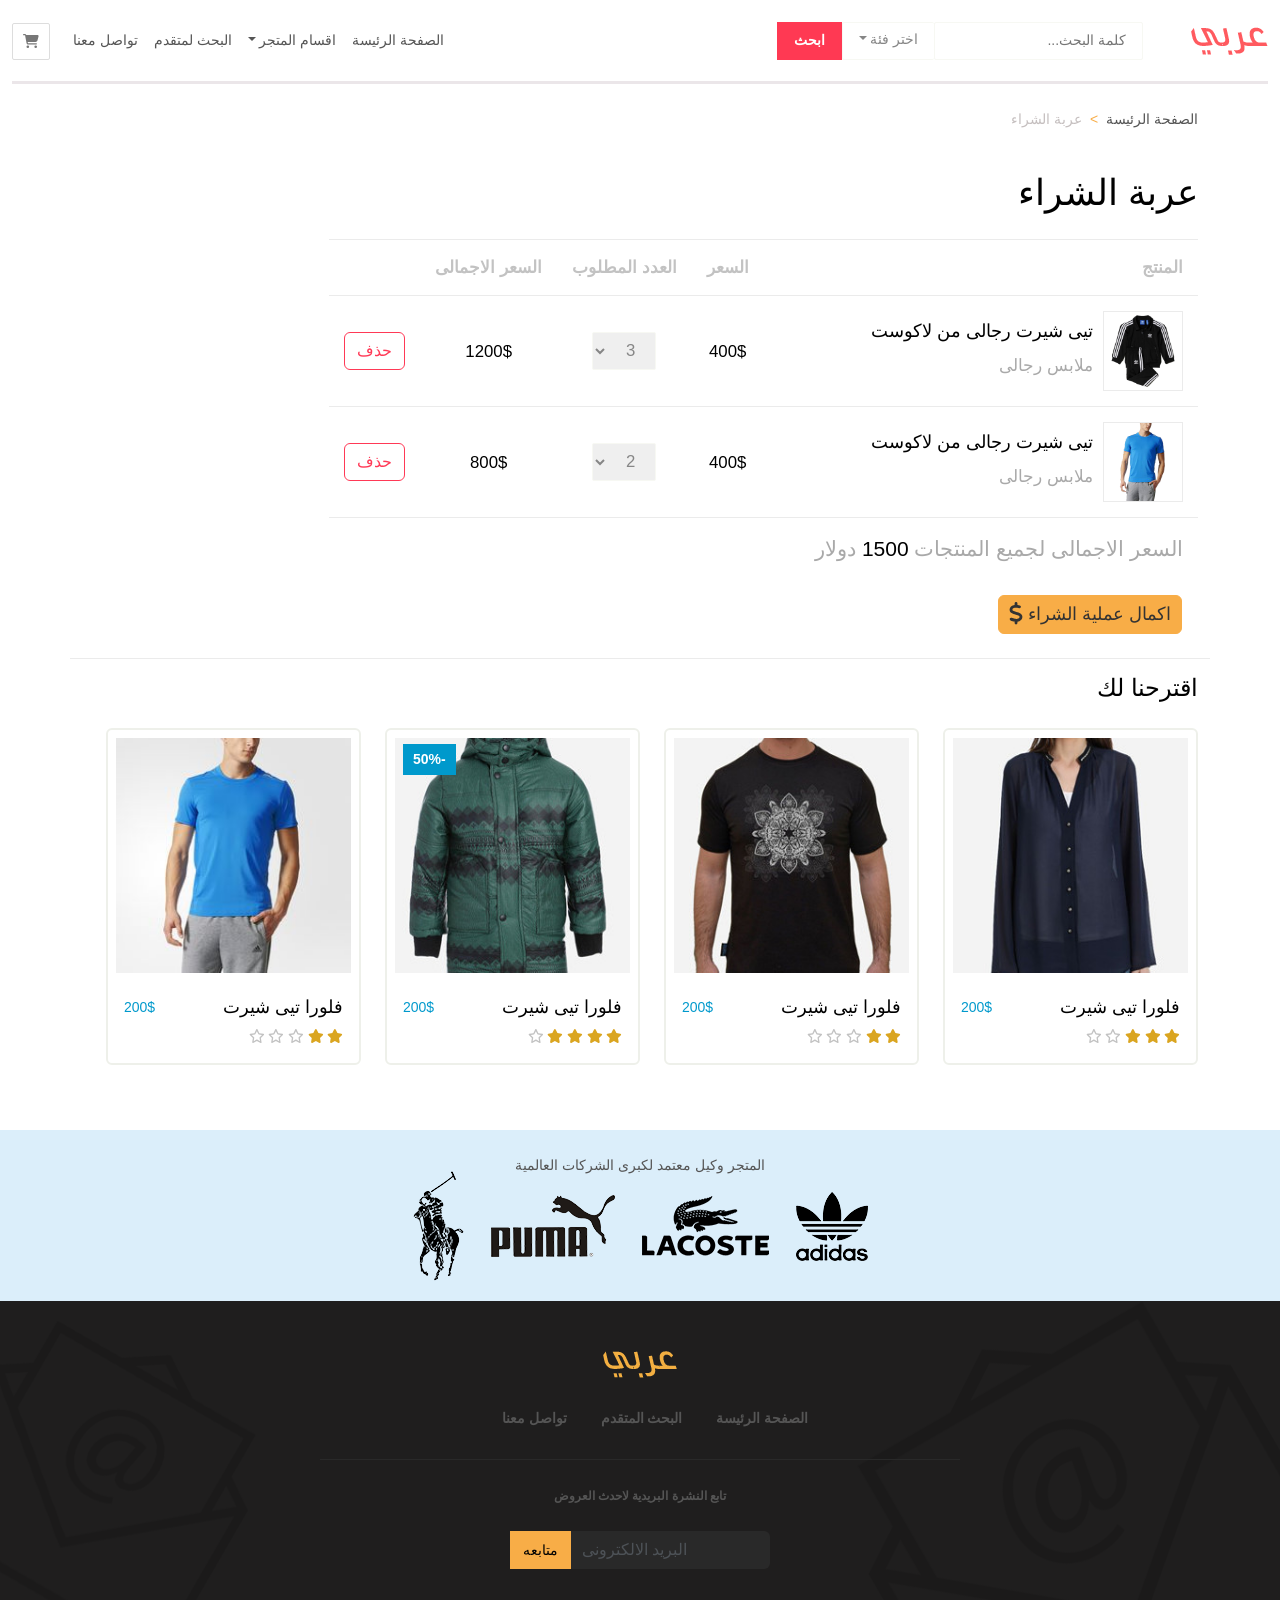
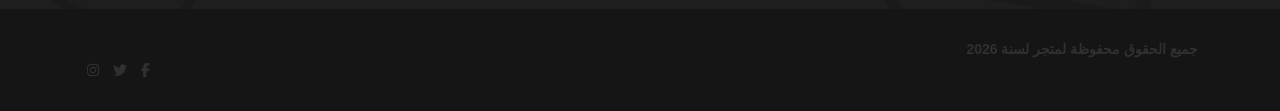
<file: checkout.html>
<!DOCTYPE html> <html lang="ar" dir="rtl"> <head> <meta charset="UTF-8"> <meta name="viewport" content="width=device-width,initial-scale=1"> <title>عربة الشراء</title> <script defer src="main.js"></script><link href="css/style.css" rel="stylesheet"></head> <body> <div class="container-fluid"> <div class="row"> <div class="container"> <nav class="navbar custom-navbar navbar-expand-lg"> <div class="navbar-header"> <button class="navbar-toggler btn-icon" type="button" data-bs-toggle="collapse" data-bs-target="#navbarCollapse" aria-controls="navbarCollapse" aria-expanded="false" aria-label="Toggle navigation"> <span class="navbar-toggler-icon"></span> </button> <a href="./checkout.html" class="btn-icon btn d-lg-none"> <i class="fa-solid fa-cart-shopping"></i> </a> <a href="#" class="me-5"> <img src="./imges/logo.png" alt="logo"> </a> </div> <form action="" class="d-flex inline-form"> <input type="search" class="form-contorl custom-form-contorl" placeholder="كلمة البحث..."> <div class="dropdown"> <a href="" class="nav-link dropdown-toggle custom-btn catagary" id="navbarDropdown" role="button" data-bs-toggle="dropdown" area-expanded="false">اختر فئة</a> <ul class="dropdown-menu custom-dropdown-menu"> <li> <div class="checkbox ms-2"> <label> <input type="checkbox" name="search-category" value="men"> رجالى </label> </div> </li> <li> <div class="checkbox ms-2"> <label> <input type="checkbox" name="search-category" value="women"> نسائى </label> </div> </li> <li> <div class="checkbox ms-2"> <label> <input type="checkbox" name="search-category" value="kids"> اطفال </label> </div> </li> </ul> </div> <button type="submit" class="btn search-btn">ابحث</button> </form> <div class="collapse navbar-collapse" id="navbarCollapse"> <ul class="navbar-nav ms-auto"> <li class="nav-item"> <a href="./index.html" class="nav-link">الصفحة الرئيسة </a> </li> <li class="nav-item dropdown"> <a href="#" class="nav-link dropdown-toggle" id="navbarDropdown2" role="button" data-bs-toggle="dropdown" aria-expanded="false">اقسام المتجر</a> <ul class="dropdown-menu custom-dropdown-menu"> <li> <a href="#" class="dropdown-item"> رجالى</a></li> <li> <a href="#" class="dropdown-item">نسائى </a></li> <li> <a href="#" class="dropdown-item"> اطفال</a></li> </ul> </li> <li class="nav-item"> <a href="./search.html" class="nav-link">البحث لمتقدم</a> </li> <li class="nav-item"> <a href="./contact.html" class="nav-link">تواصل معنا</a> </li> <li class="mt-2"> <a href="./checkout.html" class="btn-icon btn d-none d-lg-block" id="btn-shopping-cart" title="عربة الشراء" data-bs-toggle="tooltip" data-bs-placement="bottom"> <i class="fa-solid fa-cart-shopping"></i></a> </li> </ul> </div> </nav> </div> </div> <div class="container"> <div class="container"> <div class="row" aria-label="breadcrumb" style="--bs-breadcrumb-divider:'>'"> <ol class="breadcrumb custom-breadcrumb"> <li class="breadcrumb-item"><a href="./index.html">الصفحة الرئيسة</a></li> <li class="breadcrumb-item active"> عربة الشراء</li> </ol> </div> </div> <div class="borders-between"> <div class="row"> <h1 class="heading custom-heading">عربة الشراء</h1> <form action="./payment.html" class="form-checkout"> <table class="custom-table"> <thead> <tr> <th>المنتج</th> <th>السعر</th> <th>العدد المطلوب</th> <th class="hide-on-small">السعر الاجمالى</th> <th></th> </tr> </thead> <tbody> <tr data-product-info data-product-price="400"> <td> <div class="custom-media d-flex"> <img src="./imges/adidas_3.png" alt="adidas" class="d-none d-md-block"> <div> <h4>تيى شيرت رجالى من لاكوست</h4> <div class="custom-text-muted"> ملابس رجالى </div> </div> </div> </td> <td>400$</td> <td> <select name="product1" class="qunatity custom-form-contorl" id="product-qunatity" data-product-qunatity> <option value="1">1</option> <option value="2">2</option> <option value="3" selected="selected">3</option> </select> </td> <td class="total-price-for-product hide-on-small">1200$</td> <td> <button class="btn custom-btn-outline-danger" data-remove-from-card> <i class="far fa-trash-alt d-md-none d-block"></i> <span class="d-md-block d-none"> حذف</span> </button> </td> </tr> <tr data-product-info data-product-price="400"> <td> <div class="custom-media d-flex"> <img src="./imges/adidas_1.png" alt="adidas" class="d-none d-md-block"> <div> <h4>تيى شيرت رجالى من لاكوست</h4> <div class="custom-text-muted"> ملابس رجالى </div> </div> </div> </td> <td>400$</td> <td> <select name="product1" class="qunatity custom-form-contorl" data-product-qunatity> <option value="1">1</option> <option value="2" selected="selected">2</option> <option value="3">3</option> </select> </td> <td class="total-price-for-product hide-on-small">800$</td> <td> <button class="btn custom-btn-outline-danger" data-remove-from-card> <i class="far fa-trash-alt d-md-none d-block"></i> <span class="d-md-block d-none"> حذف</span> </button> </td> </tr> </tbody> <tfoot> <tr> <td colspan="5" class="total-price custom-text-muted"> <span>السعر الاجمالى لجميع المنتجات</span> <span id="total-price-of-all-product">1500</span> <span>دولار</span> </td> </tr> </tfoot> </table> <button type="submit" class="btn custom-btn-warning custom-btn-with-icon ms-3 mb-4"> <span> اكمال عملية الشراء <i class="fas fa-dollar-sign fa-lg"></i> </span> </button> </form> </div> <div class="row suggestion"> <h3 class="heading">اقترحنا لك</h3> <div class="row"> <div class="col-lg-3 col-md-4"> <div class="card custom-thumbnail"> <div class="overlay"> <button class="btn add-to-card-btn"> اضافة الى عربة الشراء <i class="fa-solid fa-cart-shopping"></i> </button> </div> <img src="./imges/most_sold_1.jpg" alt=""> <div class="card-body p-2"> <div class="clearfix mt-3"> <h4 class="float-start">فلورا تيى شيرت </h4> <div class="price float-end">200$</div> </div> <div class="rating"> <i class="fa-solid fa-star active"></i> <i class="fa-solid fa-star active"></i> <i class="fa-solid fa-star active"></i> <i class="fa-regular fa-star"></i> <i class="fa-regular fa-star"></i> </div> <button class="btn add-to-card-btn d-block d-lg-none mx-auto"> اضافة الى عربة الشراء <i class="fa-solid fa-cart-shopping"></i> </button> </div> </div> </div> <div class="col-lg-3 col-md-4"> <div class="card custom-thumbnail"> <div class="overlay"> <button class="btn add-to-card-btn"> اضافة الى عربة الشراء <i class="fa-solid fa-cart-shopping"></i> </button> </div> <img src="./imges/most_sold_2.jpg" alt=""> <div class="card-body p-2"> <div class="clearfix mt-3"> <h4 class="float-start">فلورا تيى شيرت </h4> <div class="price float-end">200$</div> </div> <div class="rating"> <i class="fa-solid fa-star active"></i> <i class="fa-solid fa-star active"></i> <i class="fa-regular fa-star"></i> <i class="fa-regular fa-star"></i> <i class="fa-regular fa-star"></i> </div> <button class="btn add-to-card-btn d-block d-lg-none mx-auto"> اضافة الى عربة الشراء <i class="fa-solid fa-cart-shopping"></i> </button> </div> </div> </div> <div class="col-lg-3 col-md-4"> <div class="card custom-thumbnail"> <div class="sale">50%</div> <div class="overlay"> <button class="btn add-to-card-btn"> اضافة الى عربة الشراء <i class="fa-solid fa-cart-shopping"></i> </button> </div> <img src="./imges/most_sold_3.jpg" alt=""> <div class="card-body p-2"> <div class="clearfix mt-3"> <h4 class="float-start">فلورا تيى شيرت </h4> <div class="price float-end">200$</div> </div> <div class="rating"> <i class="fa-solid fa-star active"></i> <i class="fa-solid fa-star active"></i> <i class="fa-solid fa-star active"></i> <i class="fa-solid fa-star active"></i> <i class="fa-regular fa-star"></i> </div> <button class="btn add-to-card-btn d-block d-lg-none mx-auto"> اضافة الى عربة الشراء <i class="fa-solid fa-cart-shopping"></i> </button> </div> </div> </div> <div class="col-lg-3 col-md-4 d-none d-lg-block"> <div class="card custom-thumbnail"> <div class="overlay"> <button class="btn add-to-card-btn"> اضافة الى عربة الشراء <i class="fa-solid fa-cart-shopping"></i> </button> </div> <img src="./imges/adidas_1(1).jpg" alt=""> <div class="card-body p-2"> <div class="clearfix mt-3"> <h4 class="float-start">فلورا تيى شيرت </h4> <div class="price float-end">200$</div> </div> <div class="rating"> <i class="fa-solid fa-star active"></i> <i class="fa-solid fa-star active"></i> <i class="fa-regular fa-star"></i> <i class="fa-regular fa-star"></i> <i class="fa-regular fa-star"></i> </div> <button class="btn add-to-card-btn d-block d-lg-none mx-auto"> اضافة الى عربة الشراء <i class="fa-solid fa-cart-shopping"></i> </button> </div> </div> </div> </div> </div> </div> </div> <footer class="row"> <div id="brand-logos" class="text-center"> <span>المتجر وكيل معتمد لكبرى الشركات العالمية</span> <div class="img-container"> <img src="./imges/adidas.png" alt="adidas"> <img src="./imges/lacoste.png" alt="lacoste"> <img src="./imges/puma.png" alt="puma"> <img src="./imges/polo.png" alt="polo"> </div> </div> <div id="footer-nav" class="text-center"> <div class="footer-log"> <a href="./"><img src="./imges/logo_footer.png" alt="logo-footer"></a> </div> <div class="footer-nav-links d-none d-md-block"> <a href="./index.html">الصفحة الرئيسة</a> <a href="search.html"> البحث المتقدم</a> <a href="contact.html">تواصل معنا</a> </div> <div class="newsletter col-md-6 offset-md-3"> <form> <label for="footer-input">تابع النشرة البريدية لاحدث العروض</label><br> <div class="input-group"> <input type="email" id="footer-input" name="email" class="form-control custom-form-control" placeholder="البريد الالكترونى" required> <button type="submit" class="btn custom-btn-warning">متابعه</button> </div> </form> </div> </div> <div id="footer-copyright-social" class="float-start"> <div class="container"> <div class="clearfix"> <div id="copyright"> </div> <div id="social-icon" class="float-end"> <a href="https://www.facebook.com"> <i class="fa-brands fa-facebook-f"></i> </a> <a href="https://www.twitter.com"> <i class="fa-brands fa-twitter"></i> </a> <a href="https://www.instagram.com"> <i class="fa-brands fa-instagram"></i> </a> </div> </div> </div> </div> </footer> </div> <script src="8562b46914e8cecfc16b.js"></script> </body> </html>
</file>
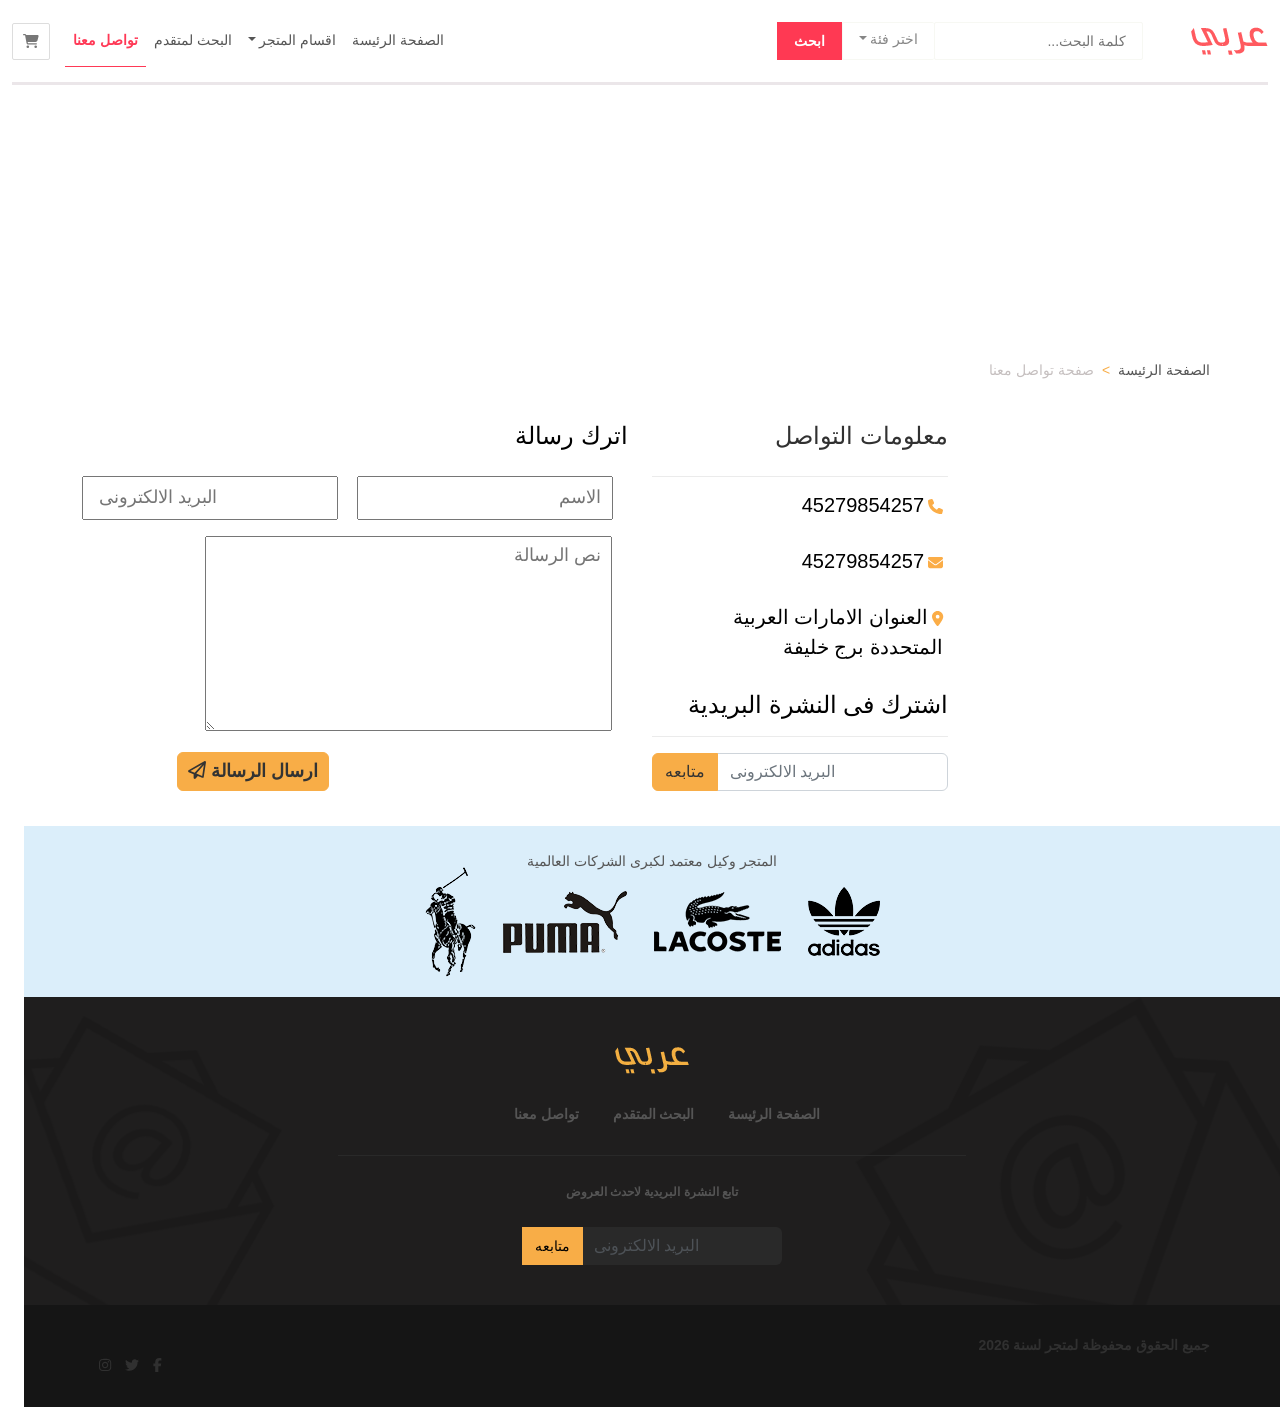
<file: contact.html>
<!DOCTYPE html> <html lang="ar" dir="rtl"> <head> <meta charset="UTF-8"> <meta name="viewport" content="width=device-width,initial-scale=1"> <title>صفحة تواصل معنا</title> <script defer src="main.js"></script><link href="css/style.css" rel="stylesheet"></head> <body> <div class="container-fluid"> <div class="row"> <div class="container"> <nav class="navbar custom-navbar navbar-expand-lg"> <div class="navbar-header"> <button class="navbar-toggler btn-icon" type="button" data-bs-toggle="collapse" data-bs-target="#navbarCollapse" aria-controls="navbarCollapse" aria-expanded="false" aria-label="Toggle navigation"> <span class="navbar-toggler-icon"></span> </button> <a href="./checkout.html" class="btn-icon btn d-lg-none"> <i class="fa-solid fa-cart-shopping"></i> </a> <a href="#" class="me-5"> <img src="./imges/logo.png" alt="logo"> </a> </div> <form action="" class="d-flex inline-form"> <input type="search" class="form-contorl custom-form-contorl" placeholder="كلمة البحث..."> <div class="dropdown"> <a href="" class="nav-link dropdown-toggle custom-btn catagary" id="navbarDropdown" role="button" data-bs-toggle="dropdown" area-expanded="false">اختر فئة</a> <ul class="dropdown-menu custom-dropdown-menu"> <li> <div class="checkbox ms-2"> <label> <input type="checkbox" name="search-category" value="men"> رجالى </label> </div> </li> <li> <div class="checkbox ms-2"> <label> <input type="checkbox" name="search-category" value="women"> نسائى </label> </div> </li> <li> <div class="checkbox ms-2"> <label> <input type="checkbox" name="search-category" value="kids"> اطفال </label> </div> </li> </ul> </div> <button type="submit" class="btn search-btn">ابحث</button> </form> <div class="collapse navbar-collapse" id="navbarCollapse"> <ul class="navbar-nav ms-auto"> <li class="nav-item"> <a href="./index.html" class="nav-link">الصفحة الرئيسة </a> </li> <li class="nav-item dropdown"> <a href="#" class="nav-link dropdown-toggle" id="navbarDropdown2" role="button" data-bs-toggle="dropdown" aria-expanded="false">اقسام المتجر</a> <ul class="dropdown-menu custom-dropdown-menu"> <li> <a href="#" class="dropdown-item"> رجالى</a></li> <li> <a href="#" class="dropdown-item">نسائى </a></li> <li> <a href="#" class="dropdown-item"> اطفال</a></li> </ul> </li> <li class="nav-item"> <a href="./search.html" class="nav-link" aria-current="page">البحث لمتقدم</a> </li> <li class="nav-item active"> <a href="./contact.html" class="nav-link">تواصل معنا</a> </li> <li class="mt-2"> <a href="./checkout.html" class="btn-icon btn d-none d-lg-block" id="btn-shopping-cart" title="عربة الشراء" data-bs-toggle="tooltip" data-bs-placement="bottom"> <i class="fa-solid fa-cart-shopping"></i></a> </li> </ul> </div> </nav> </div> </div> <div class="row"> <iframe src="https://www.google.com/maps/embed?pb=!1m18!1m12!1m3!1d1073.3170864811827!2d55.2756588171038!3d25.19668062764772!2m3!1f0!2f0!3f0!3m2!1i1024!2i768!4f13.1!3m3!1m2!1s0x3e5f43348a67e24b%3A0xff45e502e1ceb7e2!2z2KjYsdisINiu2YTZitmB2Kk!5e0!3m2!1sar!2seg!4v1736289940279!5m2!1sar!2seg" width="600" height="250" style="border:0" allowfullscreen="" loading="lazy" referrerpolicy="no-referrer-when-downgrade"></iframe> <div class="container"> <div class="container"> <div class="row" aria-label="breadcrumb" style="--bs-breadcrumb-divider:'>'"> <ol class="breadcrumb custom-breadcrumb"> <li class="breadcrumb-item"><a href="./index.html">الصفحة الرئيسة</a></li> <li class="breadcrumb-item active">صفحة تواصل معنا </li> </ol> </div> </div> <div class="row"> <div class="col-lg-3 offset-lg-3" id="conection-info"> <h3 class="heading head-contact">معلومات التواصل</h3> <div id="generl-info"> <div class="contact-info"> <span class="icon-phone"> <i class="fa-solid fa-phone"></i></span> <span class="tex-info">45279854257</span> </div> <div class="contact-info"> <span class="icon-phone"><i class="fa-solid fa-envelope"></i></span> <span class="tex-info">45279854257</span> </div> <div class="contact-info"> <span class="icon-phone"> <i class="fa-solid fa-location-dot"></i></span> <span class="tex-info">العنوان الامارات العربية المتحددة برج خليفة</span> </div> <h4 class="my-3"> اشترك فى النشرة البريدية</h4> </div> <div class="input-group mt-3"> <input type="email" id="footer-input" name="email" class="form-control custom-form-control" placeholder="البريد الالكترونى" required> <button type="submit" class="btn custom-btn-warning">متابعه</button> </div> </div> <div class="col-lg-6" id="conection-info2"> <h4 class="heading head-contact"> اترك رسالة</h4> <input type="text" name="first-name" placeholder="الاسم"> <input type="email" name="email" placeholder=" البريد الالكترونى"> <div> <textarea class="mt-3" name="massge" id="textarea-info" placeholder="نص الرسالة"></textarea> </div> <div> <button id="btn-conact-info" type="submit" class="btn custom-btn-warning custom-btn-with-icon ms-3 mb-4"> <span> ارسال الرسالة <i class="fa-regular fa-paper-plane"></i> </span> </button> </div> </div> </div> </div> <footer class="row"> <div id="brand-logos" class="text-center"> <span>المتجر وكيل معتمد لكبرى الشركات العالمية</span> <div class="img-container"> <img src="./imges/adidas.png" alt="adidas"> <img src="./imges/lacoste.png" alt="lacoste"> <img src="./imges/puma.png" alt="puma"> <img src="./imges/polo.png" alt="polo"> </div> </div> <div id="footer-nav" class="text-center"> <div class="footer-log"> <a href="./"><img src="./imges/logo_footer.png" alt="logo-footer"></a> </div> <div class="footer-nav-links d-none d-md-block"> <a href="./index.html">الصفحة الرئيسة</a> <a href="search.html"> البحث المتقدم</a> <a href="contact.html">تواصل معنا</a> </div> <div class="newsletter col-md-6 offset-md-3"> <form> <label for="footer-input">تابع النشرة البريدية لاحدث العروض</label><br> <div class="input-group"> <input type="email" id="footer-input" name="email" class="form-control custom-form-control" placeholder="البريد الالكترونى" required> <button type="submit" class="btn custom-btn-warning">متابعه</button> </div> </form> </div> </div> <div id="footer-copyright-social" class="float-start"> <div class="container"> <div class="clearfix"> <div id="copyright"> </div> <div id="social-icon" class="float-end"> <a href="https://www.facebook.com"> <i class="fa-brands fa-facebook-f"></i> </a> <a href="https://www.twitter.com"> <i class="fa-brands fa-twitter"></i> </a> <a href="https://www.instagram.com"> <i class="fa-brands fa-instagram"></i> </a> </div> </div> </div> </div> </footer> </div> <script src="8562b46914e8cecfc16b.js"></script> </div></body> </html>
</file>
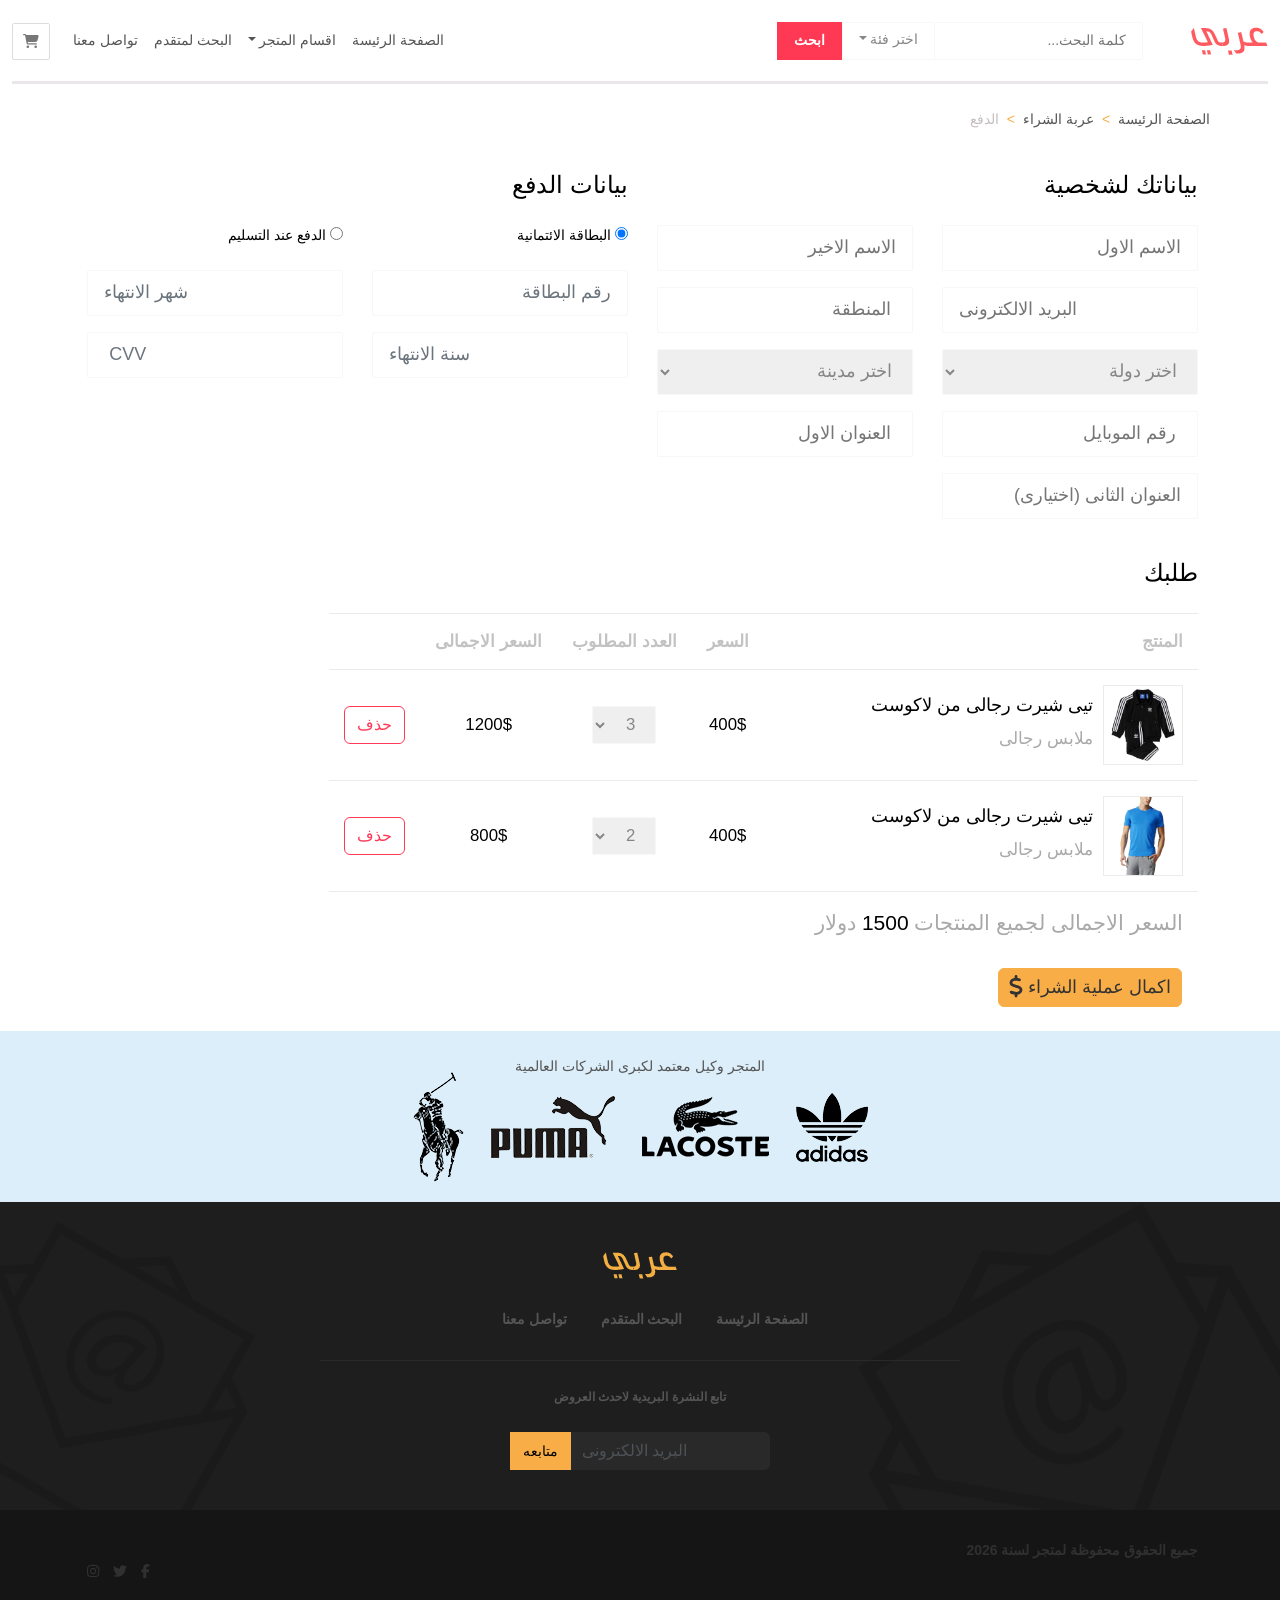
<file: payment.html>
<!DOCTYPE html> <html lang="ar" dir="rtl"> <head> <meta charset="UTF-8"> <meta name="viewport" content="width=device-width,initial-scale=1"> <title>متجر عربى | صفحة الدفع </title> <script defer src="main.js"></script><link href="css/style.css" rel="stylesheet"></head> <body> <div class="container-fluid"> <div class="row"> <div class="container"> <nav class="navbar custom-navbar navbar-expand-lg"> <div class="navbar-header"> <button class="navbar-toggler btn-icon" type="button" data-bs-toggle="collapse" data-bs-target="#navbarCollapse" aria-controls="navbarCollapse" aria-expanded="false" aria-label="Toggle navigation"> <span class="navbar-toggler-icon"></span> </button> <a href="./checkout.html" class="btn-icon btn d-lg-none"> <i class="fa-solid fa-cart-shopping"></i> </a> <a href="#" class="me-5"> <img src="./imges/logo.png" alt="logo"> </a> </div> <form action="" class="d-flex inline-form"> <input type="search" class="form-contorl custom-form-contorl" placeholder="كلمة البحث..."> <div class="dropdown"> <a href="" class="nav-link dropdown-toggle custom-btn catagary" id="navbarDropdown" role="button" data-bs-toggle="dropdown" area-expanded="false">اختر فئة</a> <ul class="dropdown-menu custom-dropdown-menu"> <li> <div class="checkbox ms-2"> <label> <input type="checkbox" name="search-category" value="men"> رجالى </label> </div> </li> <li> <div class="checkbox ms-2"> <label> <input type="checkbox" name="search-category" value="women"> نسائى </label> </div> </li> <li> <div class="checkbox ms-2"> <label> <input type="checkbox" name="search-category" value="kids"> اطفال </label> </div> </li> </ul> </div> <button type="submit" class="btn search-btn">ابحث</button> </form> <div class="collapse navbar-collapse" id="navbarCollapse"> <ul class="navbar-nav ms-auto"> <li class="nav-item"> <a href="./index.html" class="nav-link">الصفحة الرئيسة </a> </li> <li class="nav-item dropdown"> <a href="#" class="nav-link dropdown-toggle" id="navbarDropdown2" role="button" data-bs-toggle="dropdown" aria-expanded="false">اقسام المتجر</a> <ul class="dropdown-menu custom-dropdown-menu"> <li> <a href="#" class="dropdown-item"> رجالى</a></li> <li> <a href="#" class="dropdown-item">نسائى </a></li> <li> <a href="#" class="dropdown-item"> اطفال</a></li> </ul> </li> <li class="nav-item"> <a href="./search.html" class="nav-link">البحث لمتقدم</a> </li> <li class="nav-item"> <a href="./contact.html" class="nav-link">تواصل معنا</a> </li> <li class="mt-2"> <a href="./checkout.html" class="btn-icon btn d-none d-lg-block" id="btn-shopping-cart" title="عربة الشراء" data-bs-toggle="tooltip" data-bs-placement="bottom"> <i class="fa-solid fa-cart-shopping"></i></a> </li> </ul> </div> </nav> </div> </div> <div class="container"> <div class="row" aria-label="breadcrumb" style="--bs-breadcrumb-divider:'>'"> <ol class="breadcrumb custom-breadcrumb"> <li class="breadcrumb-item"><a href="./index.html">الصفحة الرئيسة</a></li> <li class="breadcrumb-item"><a href="./checkout.html">عربة الشراء</a></li> <li class="breadcrumb-item active">الدفع</li> </ol> </div> <form class="form-checkout"> <div class="row"> <div class="col-lg-6"> <h3 class="heading">بياناتك لشخصية</h3> <div class="row"> <div class="col-md-6 mb-3"> <input type="text" class="form-contorl custom-form-contorl custom-input-details" placeholder="الاسم الاول" name="Firist_name" required> </div> <div class="col-md-6 mb-3"> <input type="text" class="form-contorl custom-form-contorl custom-input-details" placeholder="الاسم الاخير" name="Last_name" required> </div> <div class="col-md-6 mb-3"> <input type="email" class="form-contorl custom-form-contorl custom-input-details" placeholder="البريد الالكترونى" name="email" required> </div> <div class="col-md-6 mb-3"> <input type="text" class="form-contorl custom-form-contorl custom-input-details" placeholder=" المنطقة" name="area" required> </div> <div class="col-md-6 mb-3"> <select name="country" data-bs-country class="form-contorl custom-form-contorl custom-input-details" required> <option disabled="disabled" selected="selected" value="">اختر دولة</option> <option value="Eg">مصر</option> <option value="Sa">السعودية</option> <option value="Jo">الاردن</option> <option value="Sy">سوريا</option> </select> </div> <div class="col-md-6 mb-3"> <select name="city" class="form-contorl custom-form-contorl custom-input-details" required id="paymentcities"> <option disabled="disabled" selected="selected" value="">اختر مدينة</option> </select> </div> <div class="col-md-6 mb-3"> <input type="text" class="form-contorl custom-form-contorl custom-input-details" placeholder=" رقم الموبايل" name="Firist_name" required> </div> <div class="col-md-6 mb-3"> <input type="text" class="form-contorl custom-form-contorl custom-input-details" placeholder=" العنوان الاول" name="adress1" required> </div> <div class="col-md-6 mb-3"> <input type="text" class="form-contorl custom-form-contorl custom-input-details" placeholder="العنوان الثانى (اختيارى)" name="adress2" required> </div> </div> </div> <div class="col-lg-6"> <h3 class="heading">بيانات الدفع</h3> <div class="row mb-4"> <div class="col-md-6"> <label class="font-weight-bold"> <input type="radio" name="payment_method" value="credit-card" checked="checked"> البطاقة الائتمانية </label> </div> <div class="col-md-6"> <label class="font-weight-bold"> <input type="radio" name="payment_method" value="on-delivery"> الدفع عند التسليم </label> </div> </div> <div class="row" id="credit-card-info"> <div class="col-md-6 mb-3"> <input type="text" class="form-control custom-form-contorl custom-input-details" name="credit-card-number" placeholder="رقم البطاقة" required> </div> <div class="col-md-6 mb-3"> <input type="number" class="form-control custom-form-contorl custom-input-details" name="credit-card-month" min="1" max="12" placeholder="شهر الانتهاء" required> </div> <div class="col-md-6 mb-3"> <input type="number" class="form-control custom-form-contorl custom-input-details" name="credit-card-year" min="2020" max="20230" placeholder="سنة الانتهاء" required> </div> <div class="col-md-6 mb-3"> <input type="number" class="form-control custom-form-contorl custom-input-details" name="credit-card-cvv" placeholder=" CVV" required> </div> </div> </div> </div> <div class="mt-4"> <h2 class="heading">طلبك</h2> <table class="custom-table"> <thead> <tr> <th>المنتج</th> <th>السعر</th> <th>العدد المطلوب</th> <th class="hide-on-small">السعر الاجمالى</th> <th></th> </tr> </thead> <tbody> <tr data-product-info data-product-price="400"> <td> <div class="custom-media d-flex"> <img src="./imges/adidas_3.png" alt="adidas" class="d-none d-md-block"> <div> <h4>تيى شيرت رجالى من لاكوست</h4> <div class="custom-text-muted"> ملابس رجالى </div> </div> </div> </td> <td>400$</td> <td> <select name="product1" class="qunatity custom-form-contorl" id="product-qunatity" data-product-qunatity> <option value="1">1</option> <option value="2">2</option> <option value="3" selected="selected">3</option> </select> </td> <td class="total-price-for-product hide-on-small">1200$</td> <td> <button class="btn custom-btn-outline-danger" data-remove-from-card> <i class="far fa-trash-alt d-md-none d-block"></i> <span class="d-md-block d-none"> حذف</span> </button> </td> </tr> <tr data-product-info data-product-price="400"> <td> <div class="custom-media d-flex"> <img src="./imges/adidas_1.png" alt="adidas" class="d-none d-md-block"> <div> <h4>تيى شيرت رجالى من لاكوست</h4> <div class="custom-text-muted"> ملابس رجالى </div> </div> </div> </td> <td>400$</td> <td> <select name="product1" class="qunatity custom-form-contorl" data-product-qunatity> <option value="1">1</option> <option value="2" selected="selected">2</option> <option value="3">3</option> </select> </td> <td class="total-price-for-product hide-on-small">800$</td> <td> <button class="btn custom-btn-outline-danger" data-remove-from-card> <i class="far fa-trash-alt d-md-none d-block"></i> <span class="d-md-block d-none"> حذف</span> </button> </td> </tr> </tbody> <tfoot> <tr> <td colspan="5" class="total-price custom-text-muted"> <span>السعر الاجمالى لجميع المنتجات</span> <span id="total-price-of-all-product">1500</span> <span>دولار</span> </td> </tr> </tfoot> </table> <button type="submit" class="btn custom-btn-warning custom-btn-with-icon ms-3 mb-4"> <span> اكمال عملية الشراء <i class="fas fa-dollar-sign fa-lg"></i> </span> </button> </div> </form> </div> <footer class="row"> <div id="brand-logos" class="text-center"> <span>المتجر وكيل معتمد لكبرى الشركات العالمية</span> <div class="img-container"> <img src="./imges/adidas.png" alt="adidas"> <img src="./imges/lacoste.png" alt="lacoste"> <img src="./imges/puma.png" alt="puma"> <img src="./imges/polo.png" alt="polo"> </div> </div> <div id="footer-nav" class="text-center"> <div class="footer-log"> <a href="./"><img src="./imges/logo_footer.png" alt="logo-footer"></a> </div> <div class="footer-nav-links d-none d-md-block"> <a href="./index.html">الصفحة الرئيسة</a> <a href="search.html"> البحث المتقدم</a> <a href="contact.html">تواصل معنا</a> </div> <div class="newsletter col-md-6 offset-md-3"> <form> <label for="footer-input">تابع النشرة البريدية لاحدث العروض</label><br> <div class="input-group"> <input type="email" id="footer-input" name="email" class="form-control custom-form-control" placeholder="البريد الالكترونى" required> <button type="submit" class="btn custom-btn-warning">متابعه</button> </div> </form> </div> </div> <div id="footer-copyright-social" class="float-start"> <div class="container"> <div class="clearfix"> <div id="copyright"> </div> <div id="social-icon" class="float-end"> <a href="https://www.facebook.com"> <i class="fa-brands fa-facebook-f"></i> </a> <a href="https://www.twitter.com"> <i class="fa-brands fa-twitter"></i> </a> <a href="https://www.instagram.com"> <i class="fa-brands fa-instagram"></i> </a> </div> </div> </div> </div> </footer> </div> <script src="8562b46914e8cecfc16b.js"></script> </body> </html>
</file>
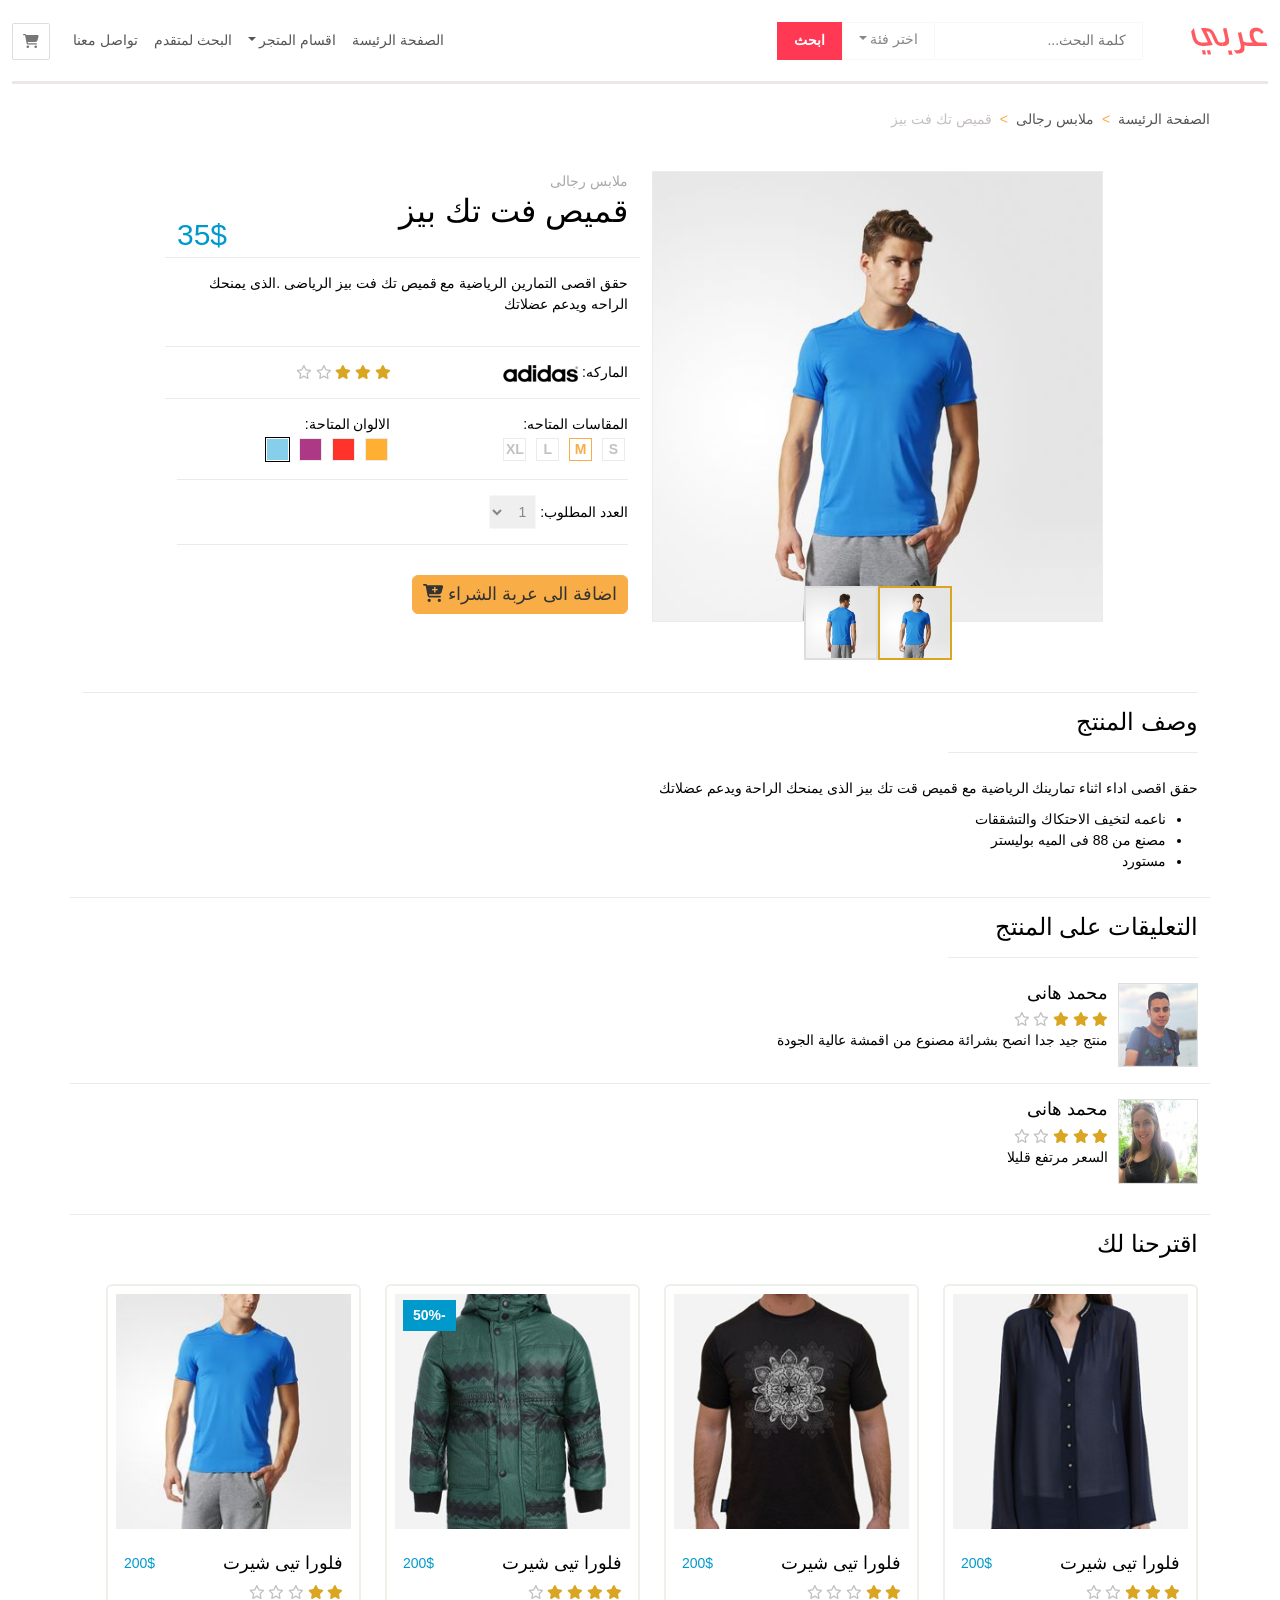
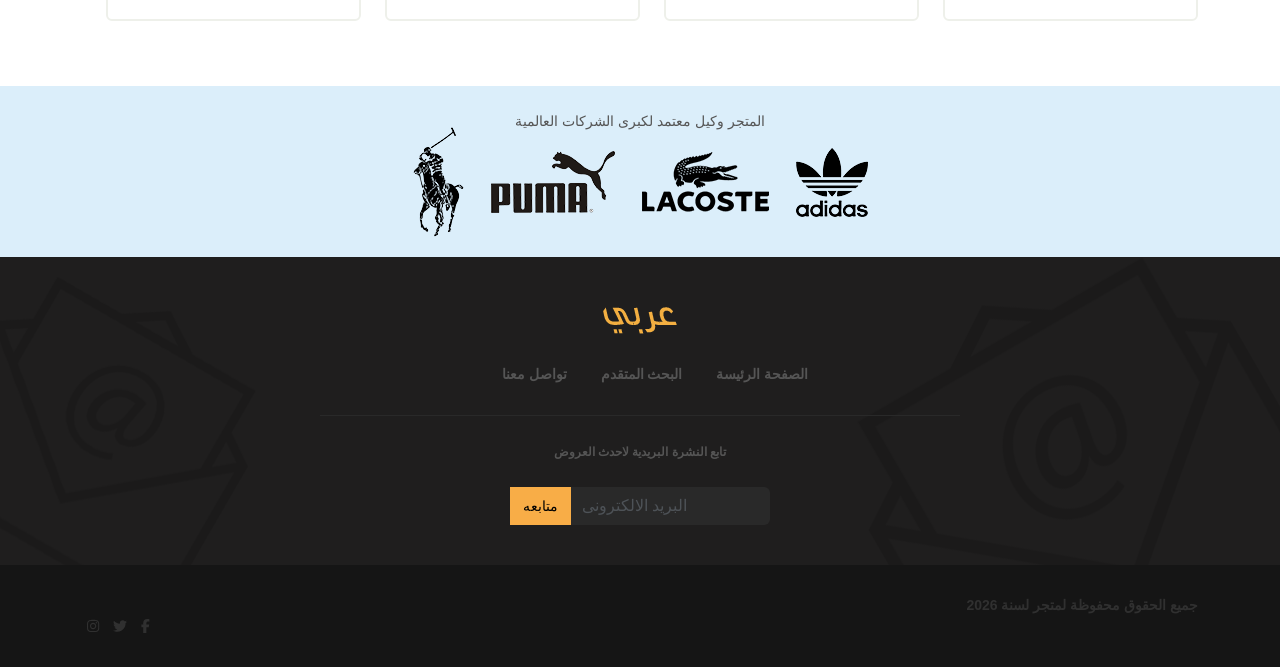
<file: product.html>
<!DOCTYPE html> <html lang="ar" dir="rtl"> <head> <meta charset="UTF-8"> <meta name="viewport" content="width=device-width,initial-scale=1"> <title>متجر عربى | قميص تك فت </title> <script defer src="main.js"></script><link href="css/style.css" rel="stylesheet"></head> <body> <div class="container-fluid"> <div class="row"> <div class="container"> <nav class="navbar custom-navbar navbar-expand-lg"> <div class="navbar-header"> <button class="navbar-toggler btn-icon" type="button" data-bs-toggle="collapse" data-bs-target="#navbarCollapse" aria-controls="navbarCollapse" aria-expanded="false" aria-label="Toggle navigation"> <span class="navbar-toggler-icon"></span> </button> <a href="./checkout.html" class="btn-icon btn d-lg-none"> <i class="fa-solid fa-cart-shopping"></i> </a> <a href="#" class="me-5"> <img src="./imges/logo.png" alt="logo"> </a> </div> <form action="" class="d-flex inline-form"> <input type="search" class="form-contorl custom-form-contorl" placeholder="كلمة البحث..."> <div class="dropdown"> <a href="" class="nav-link dropdown-toggle custom-btn catagary" id="navbarDropdown" role="button" data-bs-toggle="dropdown" area-expanded="false">اختر فئة</a> <ul class="dropdown-menu custom-dropdown-menu"> <li> <div class="checkbox ms-2"> <label> <input type="checkbox" name="search-category" value="men"> رجالى </label> </div> </li> <li> <div class="checkbox ms-2"> <label> <input type="checkbox" name="search-category" value="women"> نسائى </label> </div> </li> <li> <div class="checkbox ms-2"> <label> <input type="checkbox" name="search-category" value="kids"> اطفال </label> </div> </li> </ul> </div> <button type="submit" class="btn search-btn">ابحث</button> </form> <div class="collapse navbar-collapse" id="navbarCollapse"> <ul class="navbar-nav ms-auto"> <li class="nav-item"> <a href="./index.html" class="nav-link">الصفحة الرئيسة </a> </li> <li class="nav-item dropdown"> <a href="#" class="nav-link dropdown-toggle" id="navbarDropdown2" role="button" data-bs-toggle="dropdown" aria-expanded="false">اقسام المتجر</a> <ul class="dropdown-menu custom-dropdown-menu"> <li> <a href="#" class="dropdown-item"> رجالى</a></li> <li> <a href="#" class="dropdown-item">نسائى </a></li> <li> <a href="#" class="dropdown-item"> اطفال</a></li> </ul> </li> <li class="nav-item"> <a href="./search.html" class="nav-link">البحث لمتقدم</a> </li> <li class="nav-item"> <a href="./contact.html" class="nav-link">تواصل معنا</a> </li> <li class="mt-2"> <a href="./checkout.html" class="btn-icon btn d-none d-lg-block" id="btn-shopping-cart" title="عربة الشراء" data-bs-toggle="tooltip" data-bs-placement="bottom"> <i class="fa-solid fa-cart-shopping"></i></a> </li> </ul> </div> </nav> </div> </div> <div class="container"> <div class="row" aria-label="breadcrumb" style="--bs-breadcrumb-divider:'>'"> <ol class="breadcrumb custom-breadcrumb"> <li class="breadcrumb-item"><a href="./index.html">الصفحة الرئيسة</a></li> <li class="breadcrumb-item"><a href="#">ملابس رجالى</a></li> <li class="breadcrumb-item active">قميص تك فت بيز</li> </ol> </div> </div> <div class="container borders-between"> <div class="row mb-5"> <div class="col-lg-5 col-md-9 offset-md-2 offset-lg-1 product-images"> <div id="carousel-product-images" class="carousel slide" data-bs-ride="carousel"> <div class="carousel-inner"> <div class="carousel-item active"> <img src="./imges/product_1.jpg" alt=""> </div> <div class="carousel-item"> <img src="./imges/product_2.jpg" alt=""> </div> </div> <div class="carousel-indicators custom-carousel-indicators"> <img src="./imges/product_1.jpg" alt="" class="custom-carousel-indicators-primary active" data-bs-target="#carousel-product-images" data-bs-slide-to="0"> <img src="./imges/product_2.jpg" alt="" class="custom-carousel-indicators-primary" data-bs-target="#carousel-product-images" data-bs-slide-to="1"> </div> </div> </div> <div class="col-lg-5"> <form action="" id="form-product-selection" class="borders-between"> <div class="row"> <div class="product-category"> ملابس رجالى </div> <div class="clearfix"> <h2 class="float-start">قميص فت تك بيز </h2> <div class="float-end price large">35$</div> </div> </div> <div class="row"> <p class="product-description"> حقق اقصى التمارين الرياضية مع قميص تك فت بيز الرياضى .الذى يمنحك الراحه ويدعم عضلاتك </p> </div> <div class="row brand-and-rating"> <div class="col-6"> <div class="brand"> الماركه: <img src="./imges/adidas_small.png" alt="adidas"> </div> </div> <div class="col-6"> <div class="rating"> <i class="fa-solid fa-star active"></i> <i class="fa-solid fa-star active"></i> <i class="fa-solid fa-star active"></i> <i class="fa-regular fa-star"></i> <i class="fa-regular fa-star"></i> </div> </div> </div> <div class="row size-and-color"> <div class="col-md-6"> المقاسات المتاحه: <br> <div class="product-option size-option"> <label> S <input type="radio" name="size" value="sm"> </label> </div> <div class="product-option size-option active"> <label> M <input type="radio" name="size" value="sm" checked="checked"> </label> </div> <div class="product-option size-option"> <label> L <input type="radio" name="size" value="sm"> </label> </div> <div class="product-option size-option"> <label> XL <input type="radio" name="size" value="sm"> </label> </div> </div> <div class="col-md-6"> الالوان المتاحة: <br> <div class="product-option color-option" style="background-color:#ffaf32"> <label>&nbsp; <input type="radio" name="color" value="orange"> </label> </div> <div class="product-option color-option" style="background-color:#ff322c"> <label>&nbsp; <input type="radio" name="color" value="red"> </label> </div> <div class="product-option color-option" style="background-color:#ac3886"> <label>&nbsp; <input type="radio" name="color" value="purple"> </label> </div> <div class="product-option color-option active" style="background-color:#87ceeb"> <label>&nbsp; <input type="radio" name="color" value="blue" checked="checked"> </label> </div> </div> </div> <div class="product-qunatity"> <div> العدد المطلوب: <select name="qunatity" class="custom-form-contorl"> <option value="1">1</option> <option value="2">2</option> <option value="3">3</option> </select> </div> </div> <div> <button type="submit" class="btn custom-btn-warning custom-btn-with-icon"> <span> اضافة الى عربة الشراء <i class="fas fa-cart-plus"></i> </span> </button> </div> </form> </div> </div> <div class="more-description"> <h3 class="heading heading-with-border-bottom heading-inline">وصف المنتج</h3> <p>حقق اقصى اداء اثناء تمارينك الرياضية مع قميص قت تك بيز الذى يمنحك الراحة ويدعم عضلاتك</p> <ul> <li>ناعمه لتخيف الاحتكاك والتشققات</li> <li>مصنع من 88 فى الميه بوليستر</li> <li>مستورد</li> </ul> </div> <div class="row"> <div class="comments borders-between"> <h3 class="heading heading-with-border-bottom heading-inline">التعليقات على المنتج</h3> <div class="row"> <div class="comment d-flex mb-3"> <img src="./imges/reviewer_1.jpg" alt="reviewer_1"> <div> <h4> محمد هانى </h4> <div class="rating"> <i class="fa-solid fa-star active"></i> <i class="fa-solid fa-star active"></i> <i class="fa-solid fa-star active"></i> <i class="fa-regular fa-star"></i> <i class="fa-regular fa-star"></i> </div> <p>منتج جيد جدا انصح بشرائة مصنوع من اقمشة عالية الجودة</p> </div> </div> </div> <div class="row"> <div class="comment d-flex"> <img src="./imges/reviewer_2.jpg" alt="reviewer_2"> <div> <h4> محمد هانى </h4> <div class="rating"> <i class="fa-solid fa-star active"></i> <i class="fa-solid fa-star active"></i> <i class="fa-solid fa-star active"></i> <i class="fa-regular fa-star"></i> <i class="fa-regular fa-star"></i> </div> <p>السعر مرتفع قليلا</p> </div> </div> </div> </div> </div> <div class="row suggestion"> <h3 class="heading">اقترحنا لك</h3> <div class="row"> <div class="col-lg-3 col-md-4"> <div class="card custom-thumbnail"> <div class="overlay"> <button class="btn add-to-card-btn"> اضافة الى عربة الشراء <i class="fa-solid fa-cart-shopping"></i> </button> </div> <img src="./imges/most_sold_1.jpg" alt=""> <div class="card-body p-2"> <div class="clearfix mt-3"> <h4 class="float-start">فلورا تيى شيرت </h4> <div class="price float-end">200$</div> </div> <div class="rating"> <i class="fa-solid fa-star active"></i> <i class="fa-solid fa-star active"></i> <i class="fa-solid fa-star active"></i> <i class="fa-regular fa-star"></i> <i class="fa-regular fa-star"></i> </div> <button class="btn add-to-card-btn d-block d-lg-none mx-auto"> اضافة الى عربة الشراء <i class="fa-solid fa-cart-shopping"></i> </button> </div> </div> </div> <div class="col-lg-3 col-md-4"> <div class="card custom-thumbnail"> <div class="overlay"> <button class="btn add-to-card-btn"> اضافة الى عربة الشراء <i class="fa-solid fa-cart-shopping"></i> </button> </div> <img src="./imges/most_sold_2.jpg" alt=""> <div class="card-body p-2"> <div class="clearfix mt-3"> <h4 class="float-start">فلورا تيى شيرت </h4> <div class="price float-end">200$</div> </div> <div class="rating"> <i class="fa-solid fa-star active"></i> <i class="fa-solid fa-star active"></i> <i class="fa-regular fa-star"></i> <i class="fa-regular fa-star"></i> <i class="fa-regular fa-star"></i> </div> <button class="btn add-to-card-btn d-block d-lg-none mx-auto"> اضافة الى عربة الشراء <i class="fa-solid fa-cart-shopping"></i> </button> </div> </div> </div> <div class="col-lg-3 col-md-4"> <div class="card custom-thumbnail"> <div class="sale">50%</div> <div class="overlay"> <button class="btn add-to-card-btn"> اضافة الى عربة الشراء <i class="fa-solid fa-cart-shopping"></i> </button> </div> <img src="./imges/most_sold_3.jpg" alt=""> <div class="card-body p-2"> <div class="clearfix mt-3"> <h4 class="float-start">فلورا تيى شيرت </h4> <div class="price float-end">200$</div> </div> <div class="rating"> <i class="fa-solid fa-star active"></i> <i class="fa-solid fa-star active"></i> <i class="fa-solid fa-star active"></i> <i class="fa-solid fa-star active"></i> <i class="fa-regular fa-star"></i> </div> <button class="btn add-to-card-btn d-block d-lg-none mx-auto"> اضافة الى عربة الشراء <i class="fa-solid fa-cart-shopping"></i> </button> </div> </div> </div> <div class="col-lg-3 col-md-4 d-none d-lg-block"> <div class="card custom-thumbnail"> <div class="overlay"> <button class="btn add-to-card-btn"> اضافة الى عربة الشراء <i class="fa-solid fa-cart-shopping"></i> </button> </div> <img src="./imges/adidas_1(1).jpg" alt=""> <div class="card-body p-2"> <div class="clearfix mt-3"> <h4 class="float-start">فلورا تيى شيرت </h4> <div class="price float-end">200$</div> </div> <div class="rating"> <i class="fa-solid fa-star active"></i> <i class="fa-solid fa-star active"></i> <i class="fa-regular fa-star"></i> <i class="fa-regular fa-star"></i> <i class="fa-regular fa-star"></i> </div> <button class="btn add-to-card-btn d-block d-lg-none mx-auto"> اضافة الى عربة الشراء <i class="fa-solid fa-cart-shopping"></i> </button> </div> </div> </div> </div> </div> </div> <footer class="row"> <div id="brand-logos" class="text-center"> <span>المتجر وكيل معتمد لكبرى الشركات العالمية</span> <div class="img-container"> <img src="./imges/adidas.png" alt="adidas"> <img src="./imges/lacoste.png" alt="lacoste"> <img src="./imges/puma.png" alt="puma"> <img src="./imges/polo.png" alt="polo"> </div> </div> <div id="footer-nav" class="text-center"> <div class="footer-log"> <a href="./"><img src="./imges/logo_footer.png" alt="logo-footer"></a> </div> <div class="footer-nav-links d-none d-md-block"> <a href="./index.html">الصفحة الرئيسة</a> <a href="search.html"> البحث المتقدم</a> <a href="contact.html">تواصل معنا</a> </div> <div class="newsletter col-md-6 offset-md-3"> <form> <label for="footer-input">تابع النشرة البريدية لاحدث العروض</label><br> <div class="input-group"> <input type="email" id="footer-input" name="email" class="form-control custom-form-control" placeholder="البريد الالكترونى" required> <button type="submit" class="btn custom-btn-warning">متابعه</button> </div> </form> </div> </div> <div id="footer-copyright-social" class="float-start"> <div class="container"> <div class="clearfix"> <div id="copyright"> </div> <div id="social-icon" class="float-end"> <a href="https://www.facebook.com"> <i class="fa-brands fa-facebook-f"></i> </a> <a href="https://www.twitter.com"> <i class="fa-brands fa-twitter"></i> </a> <a href="https://www.instagram.com"> <i class="fa-brands fa-instagram"></i> </a> </div> </div> </div> </div> </footer> <script src="8562b46914e8cecfc16b.js"></script> </div></body> </html>
</file>
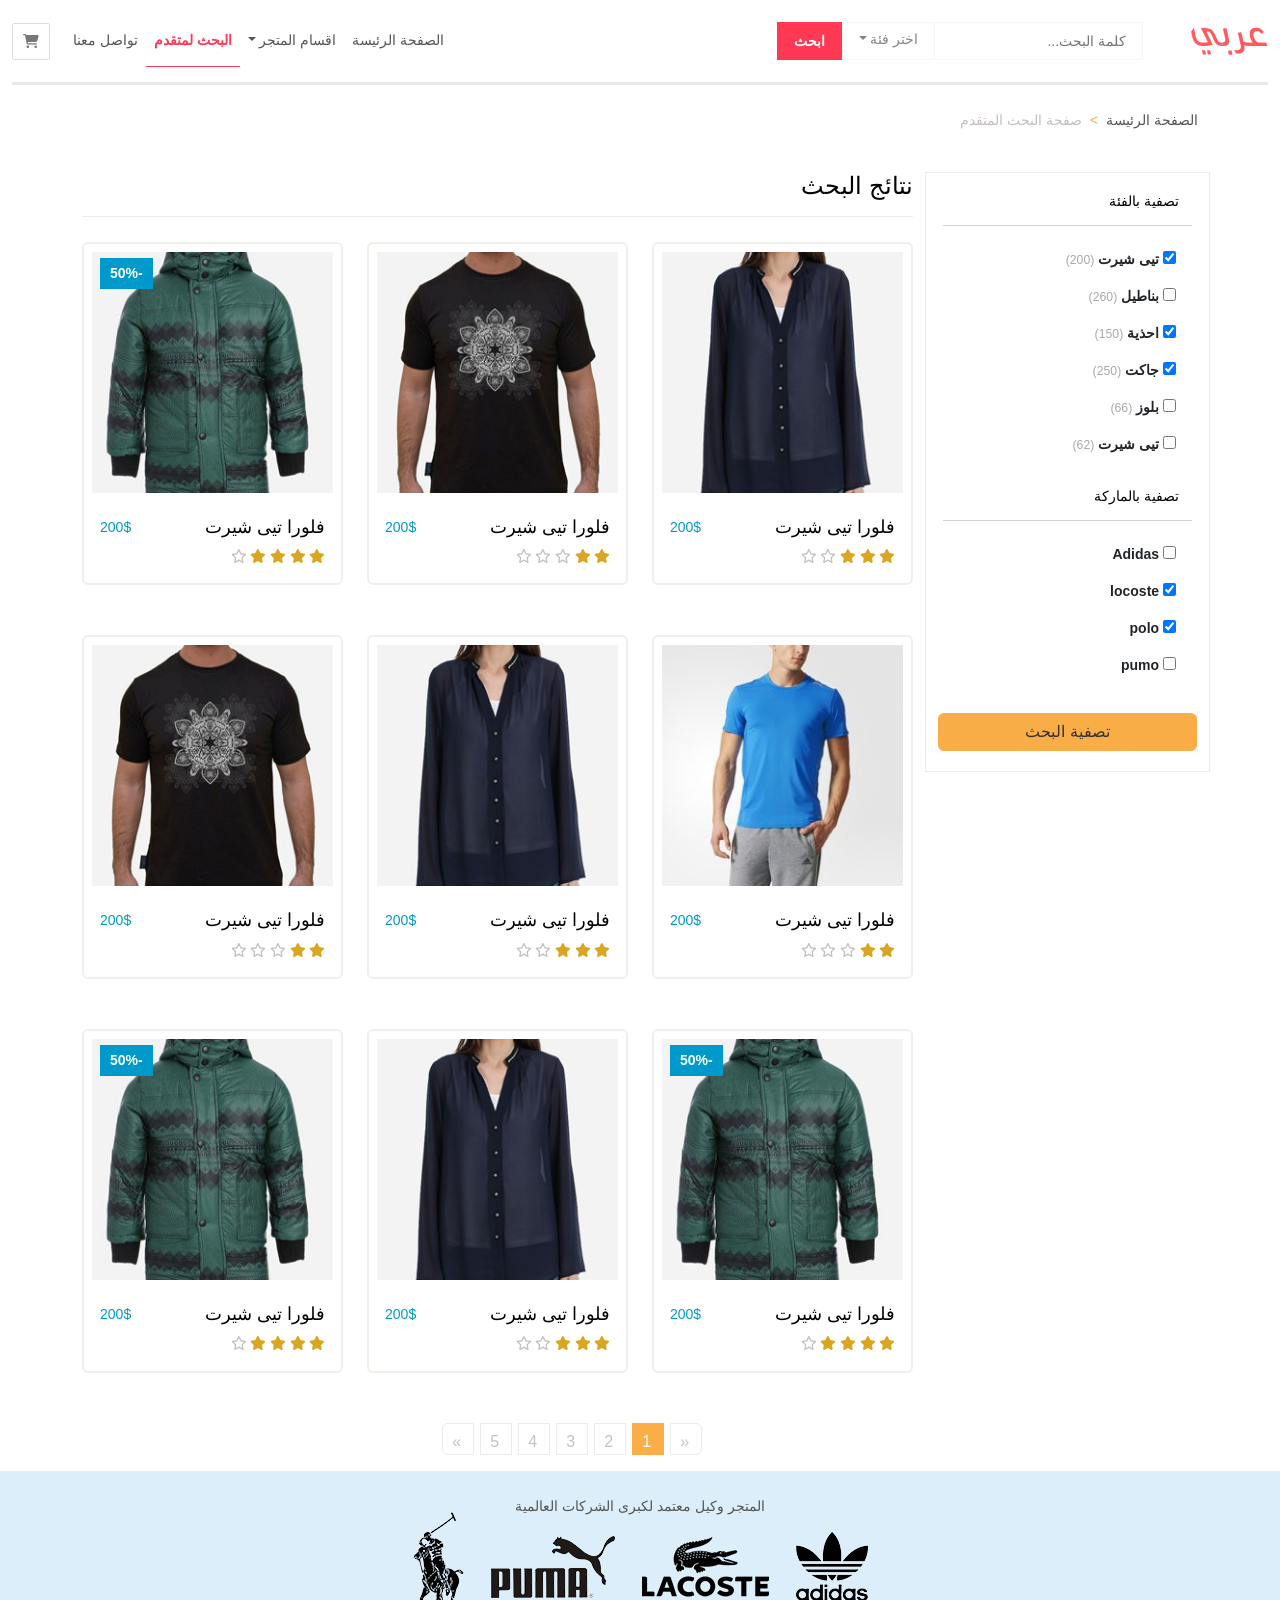
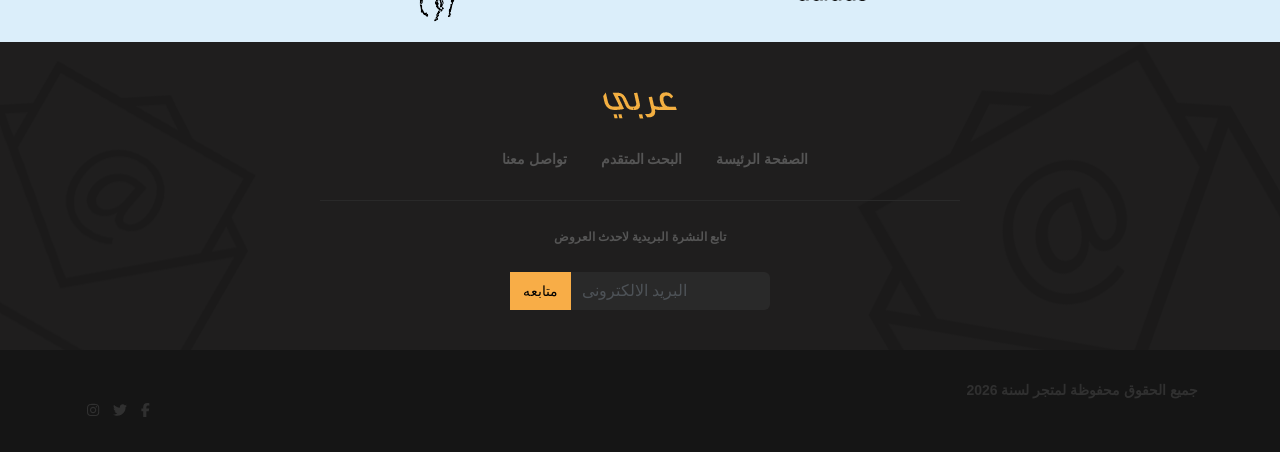
<file: search.html>
<!DOCTYPE html> <html lang="ar" dir="rtl"> <head> <meta charset="UTF-8"> <meta name="viewport" content="width=device-width,initial-scale=1"> <title> صفحة البحث المتقدم </title> <script defer src="main.js"></script><link href="css/style.css" rel="stylesheet"></head> <body> <div class="container-fluid"> <div class="row"> <div class="container"> <nav class="navbar custom-navbar navbar-expand-lg"> <div class="navbar-header"> <button class="navbar-toggler btn-icon" type="button" data-bs-toggle="collapse" data-bs-target="#navbarCollapse" aria-controls="navbarCollapse" aria-expanded="false" aria-label="Toggle navigation"> <span class="navbar-toggler-icon"></span> </button> <a href="./checkout.html" class="btn-icon btn d-lg-none"> <i class="fa-solid fa-cart-shopping"></i> </a> <a href="#" class="me-5"> <img src="./imges/logo.png" alt="logo"> </a> </div> <form action="" class="d-flex inline-form"> <input type="search" class="form-contorl custom-form-contorl" placeholder="كلمة البحث..."> <div class="dropdown"> <a href="" class="nav-link dropdown-toggle custom-btn catagary" id="navbarDropdown" role="button" data-bs-toggle="dropdown" area-expanded="false">اختر فئة</a> <ul class="dropdown-menu custom-dropdown-menu"> <li> <div class="checkbox ms-2"> <label> <input type="checkbox" name="search-category" value="men"> رجالى </label> </div> </li> <li> <div class="checkbox ms-2"> <label> <input type="checkbox" name="search-category" value="women"> نسائى </label> </div> </li> <li> <div class="checkbox ms-2"> <label> <input type="checkbox" name="search-category" value="kids"> اطفال </label> </div> </li> </ul> </div> <button type="submit" class="btn search-btn">ابحث</button> </form> <div class="collapse navbar-collapse" id="navbarCollapse"> <ul class="navbar-nav ms-auto"> <li class="nav-item"> <a href="./index.html" class="nav-link">الصفحة الرئيسة </a> </li> <li class="nav-item dropdown"> <a href="#" class="nav-link dropdown-toggle" id="navbarDropdown2" role="button" data-bs-toggle="dropdown" aria-expanded="false">اقسام المتجر</a> <ul class="dropdown-menu custom-dropdown-menu"> <li> <a href="#" class="dropdown-item"> رجالى</a></li> <li> <a href="#" class="dropdown-item">نسائى </a></li> <li> <a href="#" class="dropdown-item"> اطفال</a></li> </ul> </li> <li class="nav-item active"> <a href="./search.html" class="nav-link" aria-current="page">البحث لمتقدم</a> </li> <li class="nav-item"> <a href="./contact.html" class="nav-link">تواصل معنا</a> </li> <li class="mt-2"> <a href="./checkout.html" class="btn-icon btn d-none d-lg-block" id="btn-shopping-cart" title="عربة الشراء" data-bs-toggle="tooltip" data-bs-placement="bottom"> <i class="fa-solid fa-cart-shopping"></i></a> </li> </ul> </div> </nav> </div> </div> <div class="container"> <div class="container"> <div class="row" aria-label="breadcrumb" style="--bs-breadcrumb-divider:'>'"> <ol class="breadcrumb custom-breadcrumb"> <li class="breadcrumb-item"><a href="./index.html">الصفحة الرئيسة</a></li> <li class="breadcrumb-item active">صفحة البحث المتقدم </li> </ol> </div> </div> <div class="row"> <form class="form-advenced-search col-lg-3"> <div class="row"> <div class="col-lg-12 col-md-4 col-6"> <div id="search-by-category" class="card panel"> <div class="card-header"> تصفية بالفئة </div> <div class="list-group custom-list-group"> <div class="list-group-item"> <input type="checkbox" id="category-t-shirt" name="category-t-shirt" checked="checked"> <label for="category-t-shirt">تيى شيرت </label> <small class="custom-text-muted font-weight-bold">(200)</small> </div> <div class="list-group-item"> <input type="checkbox" id="category-panta" name="category-panta"> <label for="category-panta"> بناطيل </label> <small class="custom-text-muted font-weight-bold">(260)</small> </div> <div class="list-group-item"> <input type="checkbox" id="category-foot" name="category-foot" checked="checked"> <label for="category-foot"> احذية </label> <small class="custom-text-muted font-weight-bold">(150)</small> </div> <div class="list-group-item"> <input type="checkbox" id="category-jakcet" name="category-jakcet" checked="checked"> <label for="category-jakcet"> جاكت </label> <small class="custom-text-muted font-weight-bold">(250)</small> </div> <div class="list-group-item"> <input type="checkbox" id="category-ploz" name="category-ploz"> <label for="category-ploz"> بلوز </label> <small class="custom-text-muted font-weight-bold">(66)</small> </div> <div class="list-group-item"> <input type="checkbox" id="category-back" name="category-back"> <label for="category-back">تيى شيرت </label> <small class="custom-text-muted font-weight-bold">(62)</small> </div> </div> </div> </div> <div class="col-lg-12 col-md-4 col-6"> <div class="card panel"> <div class="card-header">تصفية بالماركة</div> <div class="list-group custom-list-group"> <div class="list-group-item"> <input type="checkbox" name="brand-adidas" id="brand-adidas"> <label for="brand-adidas">Adidas</label> </div> <div class="list-group-item"> <input type="checkbox" name="brand-locoste" id="brand-locoste" checked="checked"> <label for="brand-locoste">locoste</label> </div> <div class="list-group-item"> <input type="checkbox" name="brand-polo" id="brand-polo" checked="checked"> <label for="brand-polo">polo</label> </div> <div class="list-group-item"> <input type="checkbox" name="brand-pumo" id="brand-pumo"> <label for="brand-pumo">pumo</label> </div> </div> </div> </div> </div> <div> <button class="btn custom-btn-warning w-100 mt-4" type="button"> تصفية البحث </button> </div> </form> <div class="col-lg-9 search-results"> <h3 class="heading heading-with-border-bottom">نتائج البحث</h3> <div class="row"> <div class="col-md-4"> <div class="card custom-thumbnail"> <div class="overlay"> <button class="btn add-to-card-btn"> اضافة الى عربة الشراء <i class="fa-solid fa-cart-shopping"></i> </button> </div> <img src="./imges/most_sold_1.jpg" alt=""> <div class="card-body p-2"> <div class="clearfix mt-3"> <h4 class="float-start">فلورا تيى شيرت </h4> <div class="price float-end">200$</div> </div> <div class="rating"> <i class="fa-solid fa-star active"></i> <i class="fa-solid fa-star active"></i> <i class="fa-solid fa-star active"></i> <i class="fa-regular fa-star"></i> <i class="fa-regular fa-star"></i> </div> <button class="btn add-to-card-btn d-block d-lg-none mx-auto"> اضافة الى عربة الشراء <i class="fa-solid fa-cart-shopping"></i> </button> </div> </div> </div> <div class="col-md-4"> <div class="card custom-thumbnail"> <div class="overlay"> <button class="btn add-to-card-btn"> اضافة الى عربة الشراء <i class="fa-solid fa-cart-shopping"></i> </button> </div> <img src="./imges/most_sold_2.jpg" alt=""> <div class="card-body p-2"> <div class="clearfix mt-3"> <h4 class="float-start">فلورا تيى شيرت </h4> <div class="price float-end">200$</div> </div> <div class="rating"> <i class="fa-solid fa-star active"></i> <i class="fa-solid fa-star active"></i> <i class="fa-regular fa-star"></i> <i class="fa-regular fa-star"></i> <i class="fa-regular fa-star"></i> </div> <button class="btn add-to-card-btn d-block d-lg-none mx-auto"> اضافة الى عربة الشراء <i class="fa-solid fa-cart-shopping"></i> </button> </div> </div> </div> <div class="col-md-4"> <div class="card custom-thumbnail"> <div class="sale">50%</div> <div class="overlay"> <button class="btn add-to-card-btn"> اضافة الى عربة الشراء <i class="fa-solid fa-cart-shopping"></i> </button> </div> <img src="./imges/most_sold_3.jpg" alt=""> <div class="card-body p-2"> <div class="clearfix mt-3"> <h4 class="float-start">فلورا تيى شيرت </h4> <div class="price float-end">200$</div> </div> <div class="rating"> <i class="fa-solid fa-star active"></i> <i class="fa-solid fa-star active"></i> <i class="fa-solid fa-star active"></i> <i class="fa-solid fa-star active"></i> <i class="fa-regular fa-star"></i> </div> <button class="btn add-to-card-btn d-block d-lg-none mx-auto"> اضافة الى عربة الشراء <i class="fa-solid fa-cart-shopping"></i> </button> </div> </div> </div> <div class="col-md-4"> <div class="card custom-thumbnail"> <div class="overlay"> <button class="btn add-to-card-btn"> اضافة الى عربة الشراء <i class="fa-solid fa-cart-shopping"></i> </button> </div> <img src="./imges/adidas_1(1).jpg" alt=""> <div class="card-body p-2"> <div class="clearfix mt-3"> <h4 class="float-start">فلورا تيى شيرت </h4> <div class="price float-end">200$</div> </div> <div class="rating"> <i class="fa-solid fa-star active"></i> <i class="fa-solid fa-star active"></i> <i class="fa-regular fa-star"></i> <i class="fa-regular fa-star"></i> <i class="fa-regular fa-star"></i> </div> <button class="btn add-to-card-btn d-block d-lg-none mx-auto"> اضافة الى عربة الشراء <i class="fa-solid fa-cart-shopping"></i> </button> </div> </div> </div> <div class="col-md-4"> <div class="card custom-thumbnail"> <div class="overlay"> <button class="btn add-to-card-btn"> اضافة الى عربة الشراء <i class="fa-solid fa-cart-shopping"></i> </button> </div> <img src="./imges/most_sold_1.jpg" alt=""> <div class="card-body p-2"> <div class="clearfix mt-3"> <h4 class="float-start">فلورا تيى شيرت </h4> <div class="price float-end">200$</div> </div> <div class="rating"> <i class="fa-solid fa-star active"></i> <i class="fa-solid fa-star active"></i> <i class="fa-solid fa-star active"></i> <i class="fa-regular fa-star"></i> <i class="fa-regular fa-star"></i> </div> <button class="btn add-to-card-btn d-block d-lg-none mx-auto"> اضافة الى عربة الشراء <i class="fa-solid fa-cart-shopping"></i> </button> </div> </div> </div> <div class="col-md-4"> <div class="card custom-thumbnail"> <div class="overlay"> <button class="btn add-to-card-btn"> اضافة الى عربة الشراء <i class="fa-solid fa-cart-shopping"></i> </button> </div> <img src="./imges/most_sold_2.jpg" alt=""> <div class="card-body p-2"> <div class="clearfix mt-3"> <h4 class="float-start">فلورا تيى شيرت </h4> <div class="price float-end">200$</div> </div> <div class="rating"> <i class="fa-solid fa-star active"></i> <i class="fa-solid fa-star active"></i> <i class="fa-regular fa-star"></i> <i class="fa-regular fa-star"></i> <i class="fa-regular fa-star"></i> </div> <button class="btn add-to-card-btn d-block d-lg-none mx-auto"> اضافة الى عربة الشراء <i class="fa-solid fa-cart-shopping"></i> </button> </div> </div> </div> <div class="col-md-4"> <div class="card custom-thumbnail"> <div class="sale">50%</div> <div class="overlay"> <button class="btn add-to-card-btn"> اضافة الى عربة الشراء <i class="fa-solid fa-cart-shopping"></i> </button> </div> <img src="./imges/most_sold_3.jpg" alt=""> <div class="card-body p-2"> <div class="clearfix mt-3"> <h4 class="float-start">فلورا تيى شيرت </h4> <div class="price float-end">200$</div> </div> <div class="rating"> <i class="fa-solid fa-star active"></i> <i class="fa-solid fa-star active"></i> <i class="fa-solid fa-star active"></i> <i class="fa-solid fa-star active"></i> <i class="fa-regular fa-star"></i> </div> <button class="btn add-to-card-btn d-block d-lg-none mx-auto"> اضافة الى عربة الشراء <i class="fa-solid fa-cart-shopping"></i> </button> </div> </div> </div> <div class="col-md-4"> <div class="card custom-thumbnail"> <div class="overlay"> <button class="btn add-to-card-btn"> اضافة الى عربة الشراء <i class="fa-solid fa-cart-shopping"></i> </button> </div> <img src="./imges/most_sold_1.jpg" alt=""> <div class="card-body p-2"> <div class="clearfix mt-3"> <h4 class="float-start">فلورا تيى شيرت </h4> <div class="price float-end">200$</div> </div> <div class="rating"> <i class="fa-solid fa-star active"></i> <i class="fa-solid fa-star active"></i> <i class="fa-solid fa-star active"></i> <i class="fa-regular fa-star"></i> <i class="fa-regular fa-star"></i> </div> <button class="btn add-to-card-btn d-block d-lg-none mx-auto"> اضافة الى عربة الشراء <i class="fa-solid fa-cart-shopping"></i> </button> </div> </div> </div> <div class="col-md-4"> <div class="card custom-thumbnail"> <div class="sale">50%</div> <div class="overlay"> <button class="btn add-to-card-btn"> اضافة الى عربة الشراء <i class="fa-solid fa-cart-shopping"></i> </button> </div> <img src="./imges/most_sold_3.jpg" alt=""> <div class="card-body p-2"> <div class="clearfix mt-3"> <h4 class="float-start">فلورا تيى شيرت </h4> <div class="price float-end">200$</div> </div> <div class="rating"> <i class="fa-solid fa-star active"></i> <i class="fa-solid fa-star active"></i> <i class="fa-solid fa-star active"></i> <i class="fa-solid fa-star active"></i> <i class="fa-regular fa-star"></i> </div> <button class="btn add-to-card-btn d-block d-lg-none mx-auto"> اضافة الى عربة الشراء <i class="fa-solid fa-cart-shopping"></i> </button> </div> </div> </div> </div> <div class="col-lg-9 offset-lg-3"> <nav aria-label="Page navigation example" class="search-Pagination"> <ul class="pagination custom-Pagination"> <li class="page-item"> <a class="page-link" href="#" aria-label="Previous"> <span aria-hidden="true">&laquo;</span> <span class="sr-only">Previous</span> </a> </li> <li class="page-item active"><a class="page-link" href="#">1</a></li> <li class="page-item"><a class="page-link" href="#">2</a></li> <li class="page-item"><a class="page-link" href="#">3</a></li> <li class="page-item"><a class="page-link" href="#">4</a></li> <li class="page-item"><a class="page-link" href="#">5</a></li> <li class="page-item"> <a class="page-link" href="#" aria-label="Next"> <span aria-hidden="true">&raquo;</span> <span class="sr-only">Next</span> </a> </li> </ul> </nav> </div> </div> </div> </div> <footer class="row"> <div id="brand-logos" class="text-center"> <span>المتجر وكيل معتمد لكبرى الشركات العالمية</span> <div class="img-container"> <img src="./imges/adidas.png" alt="adidas"> <img src="./imges/lacoste.png" alt="lacoste"> <img src="./imges/puma.png" alt="puma"> <img src="./imges/polo.png" alt="polo"> </div> </div> <div id="footer-nav" class="text-center"> <div class="footer-log"> <a href="./"><img src="./imges/logo_footer.png" alt="logo-footer"></a> </div> <div class="footer-nav-links d-none d-md-block"> <a href="./index.html">الصفحة الرئيسة</a> <a href="search.html"> البحث المتقدم</a> <a href="contact.html">تواصل معنا</a> </div> <div class="newsletter col-md-6 offset-md-3"> <form> <label for="footer-input">تابع النشرة البريدية لاحدث العروض</label><br> <div class="input-group"> <input type="email" id="footer-input" name="email" class="form-control custom-form-control" placeholder="البريد الالكترونى" required> <button type="submit" class="btn custom-btn-warning">متابعه</button> </div> </form> </div> </div> <div id="footer-copyright-social" class="float-start"> <div class="container"> <div class="clearfix"> <div id="copyright"> </div> <div id="social-icon" class="float-end"> <a href="https://www.facebook.com"> <i class="fa-brands fa-facebook-f"></i> </a> <a href="https://www.twitter.com"> <i class="fa-brands fa-twitter"></i> </a> <a href="https://www.instagram.com"> <i class="fa-brands fa-instagram"></i> </a> </div> </div> </div> </div> </footer> </div> <script src="8562b46914e8cecfc16b.js"></script> </body> </html>
</file>
